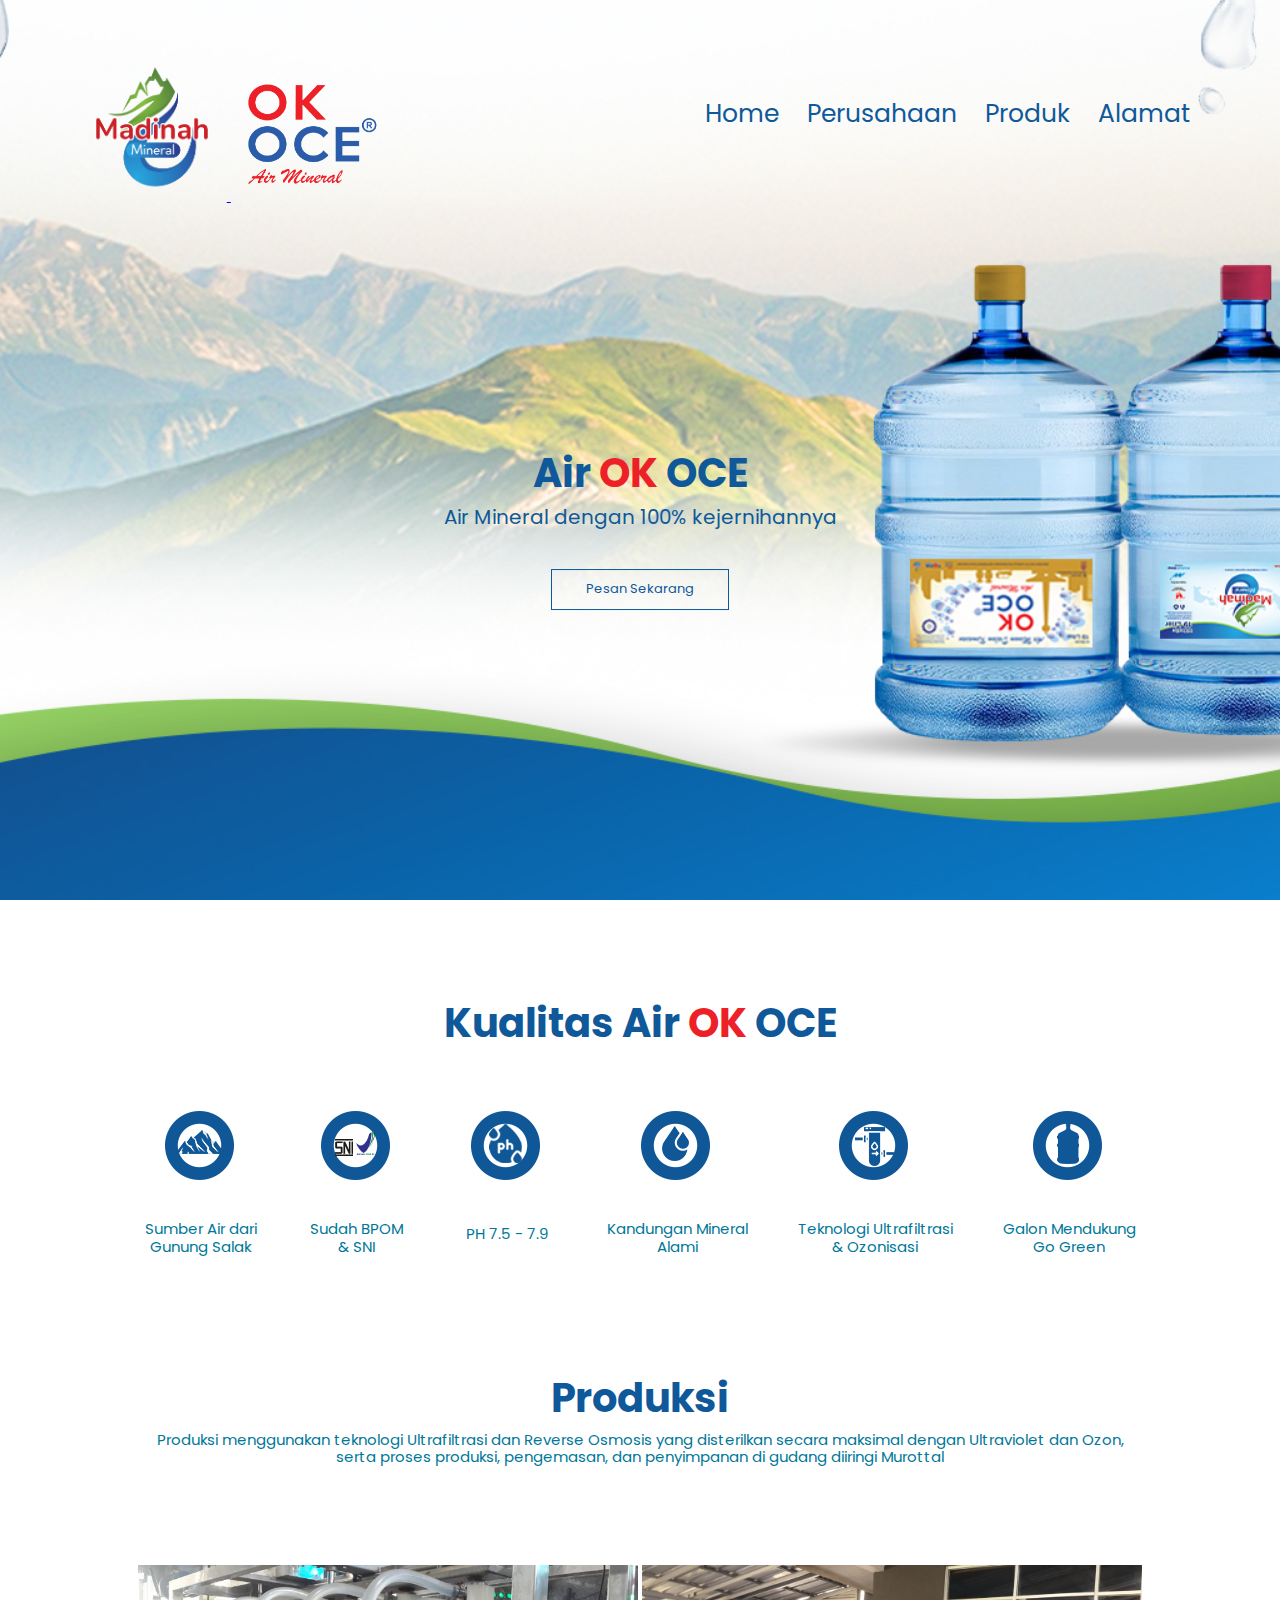
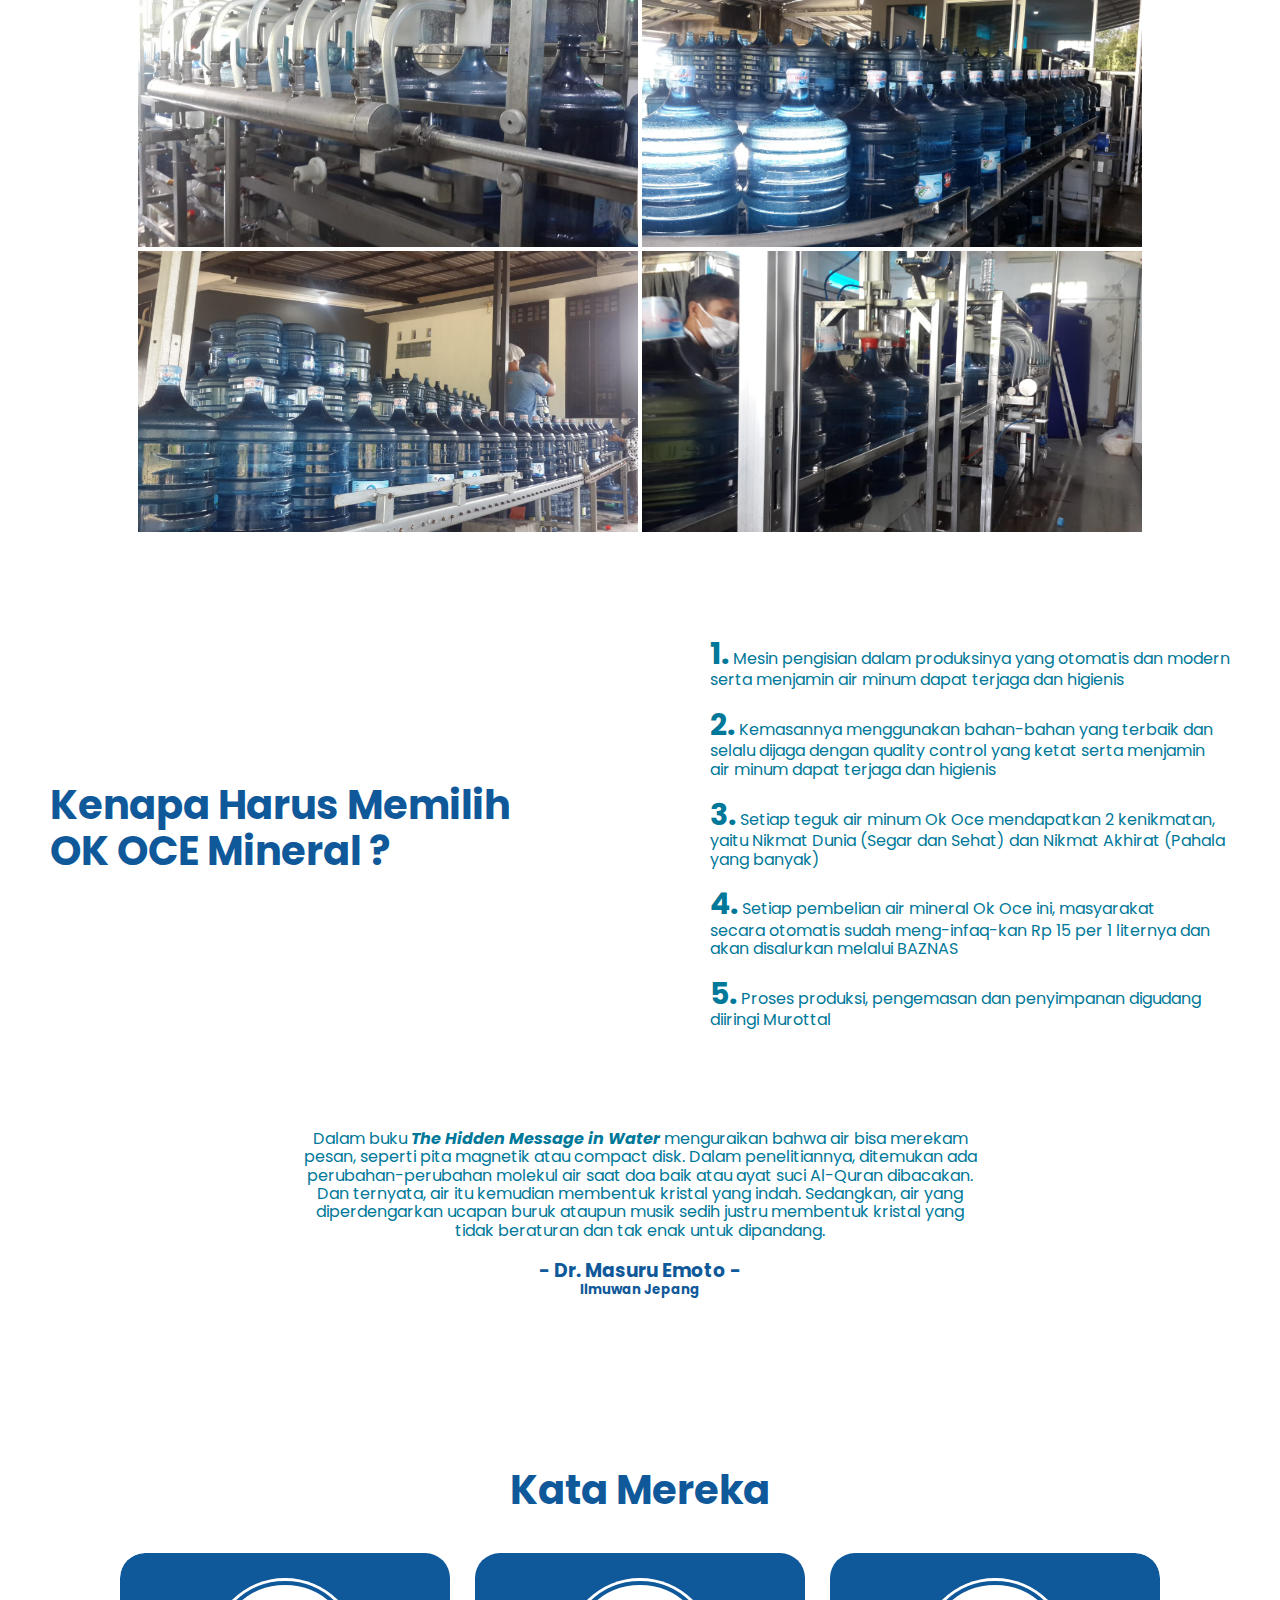
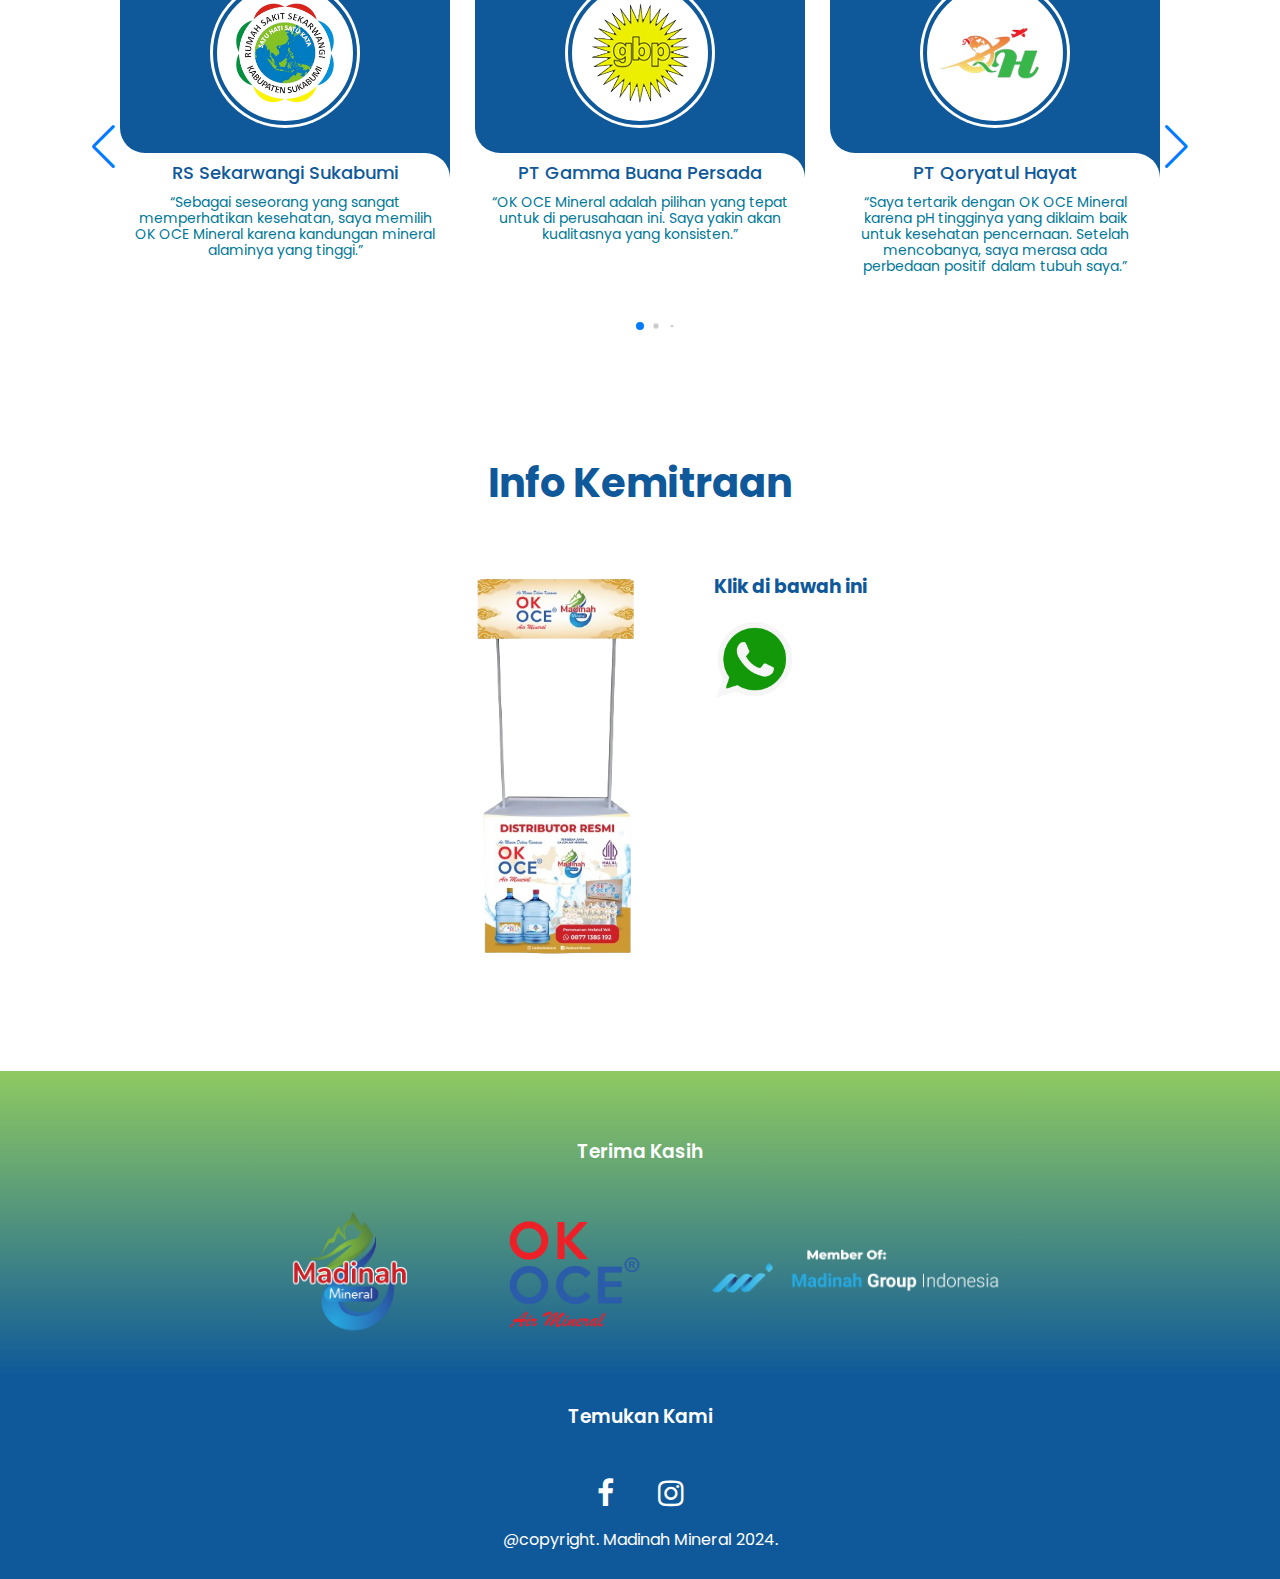
<file: index.html>
<!DOCTYPE html>
<html lang="id">
  <head>
    <meta charset="UTF-8" />
    <meta name="viewport" content="with=device-width, initial-scale=1.0" />
    <meta property="title" content="HOME - OK OCE Mineral" />
    <meta
      property="description"
      content="OK OCE Mineral merupakan air mineral dengan 100% kejernihannya karena diiringi dengan Murottal"
    />
    <meta name="keywords" content="ok oce mineral, ok oce, air mineral" />
    <meta name="author" content="okocemineral.com" />
    <title>OK OCE Mineral</title>
    <link rel="stylesheet" href="/css/style.css" />
    <link
      href="https://cdn.jsdelivr.net/npm/modern-normalize@2.0.0/modern-normalize.min.css"
      rel="stylesheet"
    />
    <link rel="preconnect" href="https://fonts.googleapis.com" />
    <link rel="preconnect" href="https://fonts.gstatic.com" crossorigin />
    <link
      href="https://fonts.googleapis.com/css2?family=Open+Sans:ital,wght@0,300..800;1,300..800&family=Poppins:ital,wght@0,100;0,200;0,300;0,400;0,500;0,600;0,700;0,800;0,900;1,100;1,200;1,300;1,400;1,500;1,600;1,700;1,800;1,900&display=swap"
      rel="stylesheet"
    />
    <link
      rel="stylesheet"
      href="https://stackpath.bootstrapcdn.com/font-awesome/4.7.0/css/font-awesome.min.css"
    />
    <link rel="shortcut icon" href="/asset/img/favicon-okoce.png" />

    <!---Swiper CSS--->
    <link rel="stylesheet" href="/css/swiper-bundle.min.css" />
  </head>

  <body>
    <!---PopUP--->

    <div class="popup-screen">
      <div class="popup-box">
        <a href="https://api.whatsapp.com/send?phone=6281292743386"
          ><img
            class="btn-img"
            src="/asset/img/iklan-popup.jpg"
            alt="Popup Iklan"
          />
        </a>
        <img class="popup-dismiss" src="/asset/img/x.png" alt="Close" />
      </div>
    </div>

    <!----Section Header---->
    <section class="header">
      <nav>
        <div class="img-header">
          <a href="index.html"
            ><img
              src="/asset/img/Logo-Madinah Mineral.png"
              class="img-madinah"
            />
          </a>
          <a href="index.html"
            ><img src="/asset/img/Logo ok oce mineral-01.png" class="img-okoce"
          /></a>
        </div>

        <div class="nav-links" id="navLinks">
          <i class="fa fa-times" onclick="hideMenu()"></i>
          <ul>
            <li><a href="index.html">Home</a></li>
            <li><a href="/html/perusahaan.html">Perusahaan</a></li>
            <li><a href="/html/produk.html">Produk</a></li>
            <li><a href="/html/hubungi.html">Alamat</a></li>
          </ul>
        </div>
        <i class="fa fa-bars" onclick="showMenu()"></i>
      </nav>
      <div class="text-box">
        <h1>Air <span>OK</span> OCE</h1>
        <p>Air Mineral dengan 100% kejernihannya</p>
        <a
          href="https://api.whatsapp.com/send?phone=6281292743386"
          class="hero-btn"
          >Pesan Sekarang</a
        >
      </div>
    </section>

    <!---Section Content-->
    <section class="konten">
      <div class="judul-konten">
        <h1>Kualitas Air <span>OK</span> OCE</h1>
      </div>
      <div class="isi-konten">
        <div class="teks-konten">
          <div class="kelebihan-col">
            <img class="img-1" src="/asset/img/1-kelebihan.png" />
            <p>
              Sumber Air dari<br />
              Gunung Salak
            </p>
          </div>
          <div class="kelebihan-col">
            <img class="img-1" src="/asset/img/2-kelebihan.png" />
            <p>Sudah BPOM <br />& SNI</p>
          </div>
          <div class="kelebihan-col">
            <img class="img-3" src="/asset/img/3-kelebihan.png" />
            <p>PH 7.5 - 7.9</p>
          </div>
          <div class="kelebihan-col">
            <img class="img-1" src="/asset/img/4-kelebihan.png" />
            <p>
              Kandungan Mineral<br />
              Alami
            </p>
          </div>
          <div class="kelebihan-col">
            <img class="img-1" src="/asset/img/5-kelebihan.png" />
            <p>
              Teknologi Ultrafiltrasi <br />
              & Ozonisasi
            </p>
          </div>
          <div class="kelebihan-col">
            <img class="img-1" src="/asset/img/6-kelebihan.png" />
            <p>
              Galon Mendukung<br />
              Go Green
            </p>
          </div>
        </div>
      </div>
    </section>

    <section class="produksi">
      <h1>Produksi</h1>
      <p>
        Produksi menggunakan teknologi Ultrafiltrasi dan Reverse Osmosis yang
        disterilkan secara maksimal dengan Ultraviolet dan Ozon,<br />
        serta proses produksi, pengemasan, dan penyimpanan di gudang diiringi
        Murottal<br />
      </p>
      <div class="row">
        <div class="img-produksi">
          <img src="./asset/img/produksi-1.jpg" />
          <img src="./asset/img/produksi-2.jpg" />
          <img src="./asset/img/produksi-3.jpg" />
          <img src="./asset/img/produksi-4.jpg" />
        </div>
      </div>
    </section>

    <section class="kenapa-harus">
      <div class="isi-kenapa-harus">
        <div class="h1-judul">
          <h1>
            Kenapa Harus Memilih<br />
            OK OCE Mineral ?
          </h1>
        </div>
        <div class="h1-isi">
          <p>
            <b>1.</b> Mesin pengisian dalam produksinya yang otomatis dan
            modern<br />
            serta menjamin air minum dapat terjaga dan higienis<br /><br />
            <b>2.</b> Kemasannya menggunakan bahan-bahan yang terbaik dan<br />
            selalu dijaga dengan quality control yang ketat serta menjamin<br />
            air minum dapat terjaga dan higienis<br /><br />
            <b>3.</b> Setiap teguk air minum Ok Oce mendapatkan 2 kenikmatan,<br />
            yaitu Nikmat Dunia (Segar dan Sehat) dan Nikmat Akhirat (Pahala<br />
            yang banyak)<br /><br />
            <b>4.</b> Setiap pembelian air mineral Ok Oce ini, masyarakat<br />
            secara otomatis sudah meng-infaq-kan Rp 15 per 1 liternya dan<br />
            akan disalurkan melalui BAZNAS<br /><br />
            <b>5.</b> Proses produksi, pengemasan dan penyimpanan digudang<br />
            diiringi Murottal
          </p>
        </div>
      </div>
    </section>

    <section class="masuru">
      <div class="masuru-content">
        <p>
          Dalam buku <b><i>The Hidden Message in Water</i></b> menguraikan bahwa
          air bisa merekam pesan, seperti pita magnetik atau compact disk. Dalam
          penelitiannya, ditemukan ada perubahan-perubahan molekul air saat doa
          baik atau ayat suci Al-Quran dibacakan. Dan ternyata, air itu kemudian
          membentuk kristal yang indah. Sedangkan, air yang diperdengarkan
          ucapan buruk ataupun musik sedih justru membentuk kristal yang tidak
          beraturan dan tak enak untuk dipandang.
        </p>
        <h3>- Dr. Masuru Emoto -</h3>
        <h5>Ilmuwan Jepang</h5>
      </div>
    </section>

    <section class="testimoni">
      <h1>Kata Mereka</h1>
      <div class="body-container">
        <div class="slide-container swiper">
          <div class="slide-content">
            <div class="card-wrapper swiper-wrapper">
              <div class="card swiper-slide">
                <div class="image-content">
                  <span class="overlay"> </span>
                  <div class="card-image">
                    <img
                      src="/asset/img/RS Sekarwangi Sukabumi.png"
                      alt="foto"
                      class="card-img"
                    />
                  </div>
                </div>
                <div class="card-content">
                  <h2 class="name">RS Sekarwangi Sukabumi</h2>
                  <p class="description">
                    “Sebagai seseorang yang sangat memperhatikan kesehatan, saya
                    memilih OK OCE Mineral karena kandungan mineral alaminya
                    yang tinggi.”
                  </p>
                </div>
              </div>
              <div class="card swiper-slide">
                <div class="image-content">
                  <span class="overlay"> </span>
                  <div class="card-image">
                    <img
                      src="/asset/img/PT Gamma Buana Persada.png"
                      alt="foto"
                      class="card-img"
                    />
                  </div>
                </div>
                <div class="card-content">
                  <h2 class="name">PT Gamma Buana Persada</h2>
                  <p class="description">
                    “OK OCE Mineral adalah pilihan yang tepat untuk di
                    perusahaan ini. Saya yakin akan kualitasnya yang konsisten.”
                  </p>
                </div>
              </div>
              <div class="card swiper-slide">
                <div class="image-content">
                  <span class="overlay"> </span>
                  <div class="card-image">
                    <img
                      src="/asset/img/pt qoryatul.png"
                      alt="foto"
                      class="card-img"
                    />
                  </div>
                </div>
                <div class="card-content">
                  <h2 class="name">PT Qoryatul Hayat</h2>
                  <p class="description">
                    “Saya tertarik dengan OK OCE Mineral karena pH tingginya
                    yang diklaim baik untuk kesehatan pencernaan. Setelah
                    mencobanya, saya merasa ada perbedaan positif dalam tubuh
                    saya.”
                  </p>
                </div>
              </div>
              <div class="card swiper-slide">
                <div class="image-content">
                  <span class="overlay"> </span>
                  <div class="card-image">
                    <img
                      src="/asset/img/PT Bumi Indah Group.png"
                      alt="foto"
                      class="card-img"
                    />
                  </div>
                </div>
                <div class="card-content">
                  <h2 class="name">PT Bumi Indah group</h2>
                  <p class="description">
                    “OK OCE Mineral adalah pilihan perusahaan ini ketika ingin
                    memanjakan diri dengan air mineral berkualitas tinggi.
                    Rasanya yang lembut dan kemasan yang elegan membuatnya
                    terasa lebih spesial dibandingkan dengan merek lain.”
                  </p>
                </div>
              </div>
              <div class="card swiper-slide">
                <div class="image-content">
                  <span class="overlay"> </span>
                  <div class="card-image">
                    <img
                      src="/asset/img/Samira travel.png"
                      alt="foto"
                      class="card-img"
                    />
                  </div>
                </div>
                <div class="card-content">
                  <h2 class="name">Samira Travel</h2>
                  <p class="description">
                    “OK OCE Mineral adalah teman setia saya di kantor. Airnya
                    yang jernih dan segar memberikan dorongan energi di tengah
                    hari yang sibuk.”
                  </p>
                </div>
              </div>
              <div class="card swiper-slide">
                <div class="image-content">
                  <span class="overlay"> </span>
                  <div class="card-image">
                    <img
                      src="/asset/img/SMAN-22-JAKARTA.png"
                      alt="foto"
                      class="card-img"
                    />
                  </div>
                </div>
                <div class="card-content">
                  <h2 class="name">SMA Negeri 22 Jakarta</h2>
                  <p class="description">
                    “Air OK OCE adalah air mineral favorit di sekolah ini.
                    Rasanya lembut dan kandungan mineralnya lengkap. Cocok untuk
                    diminum sehari-hari.”
                  </p>
                </div>
              </div>
              <div class="card swiper-slide">
                <div class="image-content">
                  <span class="overlay"> </span>
                  <div class="card-image">
                    <img
                      src="/asset/img/SMAN-50-JAKARTA.png"
                      alt="foto"
                      class="card-img"
                    />
                  </div>
                </div>
                <div class="card-content">
                  <h2 class="name">SMA Negeri 50 Jakarta</h2>
                  <p class="description">
                    “Air OK OCE adalah pilihan saya karena mengandung mineral
                    alami dan memiliki pH yang seimbang. Saya merasa lebih bugar
                    setelah minum Air OK OCE.”
                  </p>
                </div>
              </div>
              <div class="card swiper-slide">
                <div class="image-content">
                  <span class="overlay"> </span>
                  <div class="card-image">
                    <img
                      src="/asset/img/SMAN-103-JAKARTA.png"
                      alt="foto"
                      class="card-img"
                    />
                  </div>
                </div>
                <div class="card-content">
                  <h2 class="name">SMA Negeri 103 Jakarta</h2>
                  <p class="description">
                    “Siswa dan Guru disini sudah mengonsumsi Air OK OCE selama
                    bertahun-tahun. Rasanya segar dan harganya murah.”
                  </p>
                </div>
              </div>
              <div class="card swiper-slide">
                <div class="image-content">
                  <span class="overlay"> </span>
                  <div class="card-image">
                    <img
                      src="/asset/img/SMKN-63-JAKARTA.png"
                      alt="foto"
                      class="card-img"
                    />
                  </div>
                </div>
                <div class="card-content">
                  <h2 class="name">SMK Negeri 63 Jakarta</h2>
                  <p class="description">
                    “Minum Air OK OCE selalu membuat saya merasa lebih bugar.
                    Kandungan mineralnya membantu menjaga hidrasi tubuh.”
                  </p>
                </div>
              </div>
              <div class="card swiper-slide">
                <div class="image-content">
                  <span class="overlay"> </span>
                  <div class="card-image">
                    <img
                      src="/asset/img/SMK-DINAMIKA-PEMBANGUNAN-1.png"
                      alt="foto"
                      class="card-img"
                    />
                  </div>
                </div>
                <div class="card-content">
                  <h2 class="name">
                    SMK Dinamika<br />
                    Pembangunan 1
                  </h2>
                  <p class="description">
                    “Saya suka Air OK OCE karena rasanya netral dan tidak
                    terlalu berat di perut. Cocok untuk diminum setelah
                    olahraga.”
                  </p>
                </div>
              </div>
              <div class="card swiper-slide">
                <div class="image-content">
                  <span class="overlay"> </span>
                  <div class="card-image">
                    <img
                      src="/asset/img/SMA-AL-WILDAN-ISLAMIC-SCHOOL-15.png"
                      alt="foto"
                      class="card-img"
                    />
                  </div>
                </div>
                <div class="card-content">
                  <h2 class="name">
                    SMA Al-Wildan Islamic<br />School 15 Tambun
                  </h2>
                  <p class="description">
                    “Kualitas air OKOCE sangat bagus dan harganya yang merakyat”
                  </p>
                </div>
              </div>
            </div>
          </div>
          <div class="swiper-button-next swiper-navBtn"></div>
          <div class="swiper-button-prev swiper-navBtn"></div>
          <div class="swiper-pagination"></div>
        </div>
      </div>
    </section>

    <section class="kemitraan">
      <h1>Info Kemitraan</h1>
      <div class="kemitraan-2">
        <img src="/asset/img/kemitraan.png" />
        <div class="whatsapp">
          <h3>Klik di bawah ini</h3>
          <a href="https://api.whatsapp.com/send?phone=6281292743386"
            ><img src="/asset/img/wa.png" />
          </a>
        </div>
      </div>
    </section>

    <section class="thanks">
      <h3>Terima Kasih</h3>
      <div class="thanks-row">
        <div class="img-thanks">
          <img src="./asset/img/Logo-Madinah Mineral.png" />
          <img class="img2-thanks" src="./asset/img/okoce-logo-thanks.png" />
          <img class="img3-thanks" src="./asset/img/Logo-MGI.png" />
        </div>
      </div>
    </section>

    <!---Footer--->
    <section class="footer">
      <h3>Temukan Kami</h3>
      <div class="icons">
        <a
          class="fa fa-facebook"
          href="https://www.facebook.com/people/Madinah-mineral/100077310194365/"
        ></a>
        <a
          class="fa fa-instagram"
          href="https://www.instagram.com/madinahmineral/"
        ></a>
        <p>@copyright. Madinah Mineral 2024.</p>
      </div>
    </section>

    <!-----Javascript------>
    <script>
      var navLinks = document.getElementById("navLinks");
      function showMenu() {
        navLinks.style.right = "0";
      }
      function hideMenu() {
        navLinks.style.right = "-200px";
      }
    </script>

    <!---Swiper JS--->
    <script src="/javascript/swiper-bundle.min.js"></script>
    <script src="/javascript/swiper-script.js"></script>

    <!---PopUp--->
    <script src="/javascript/popup.js"></script>
  </body>
</html>
</file>
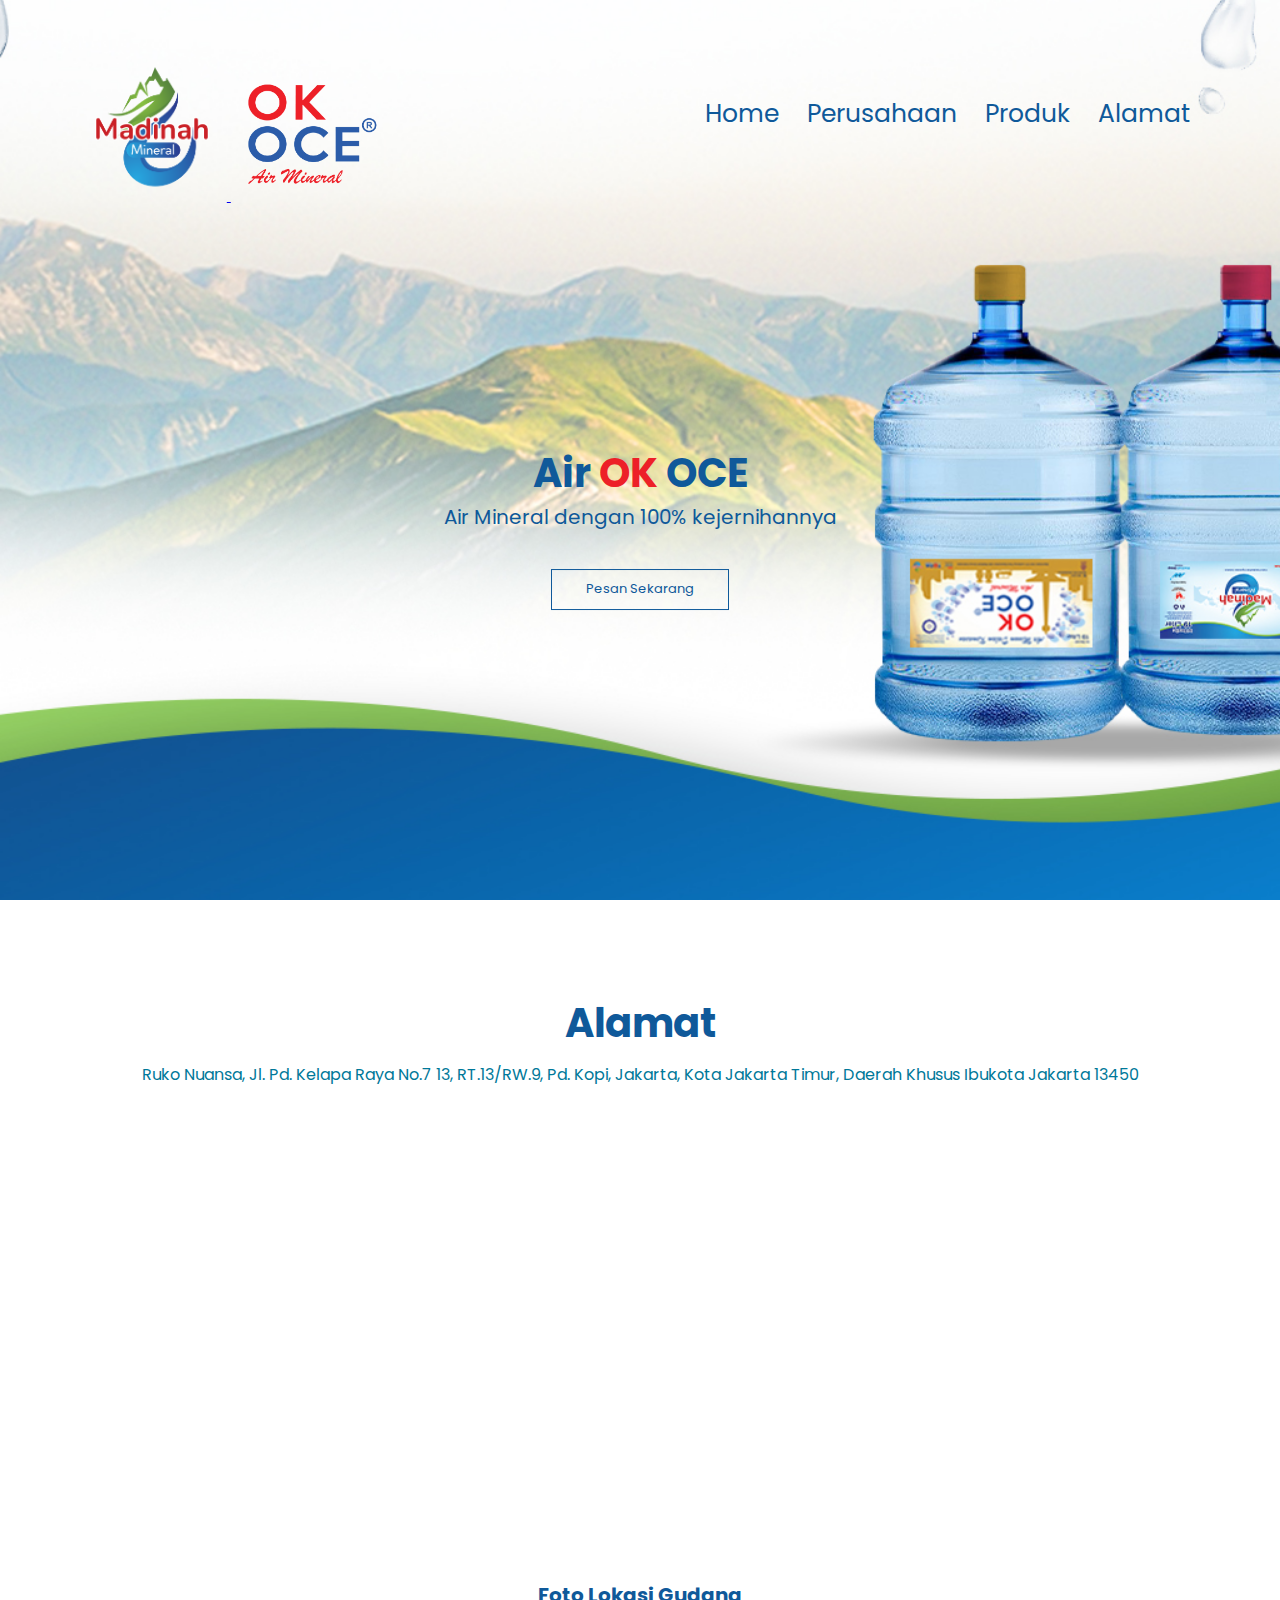
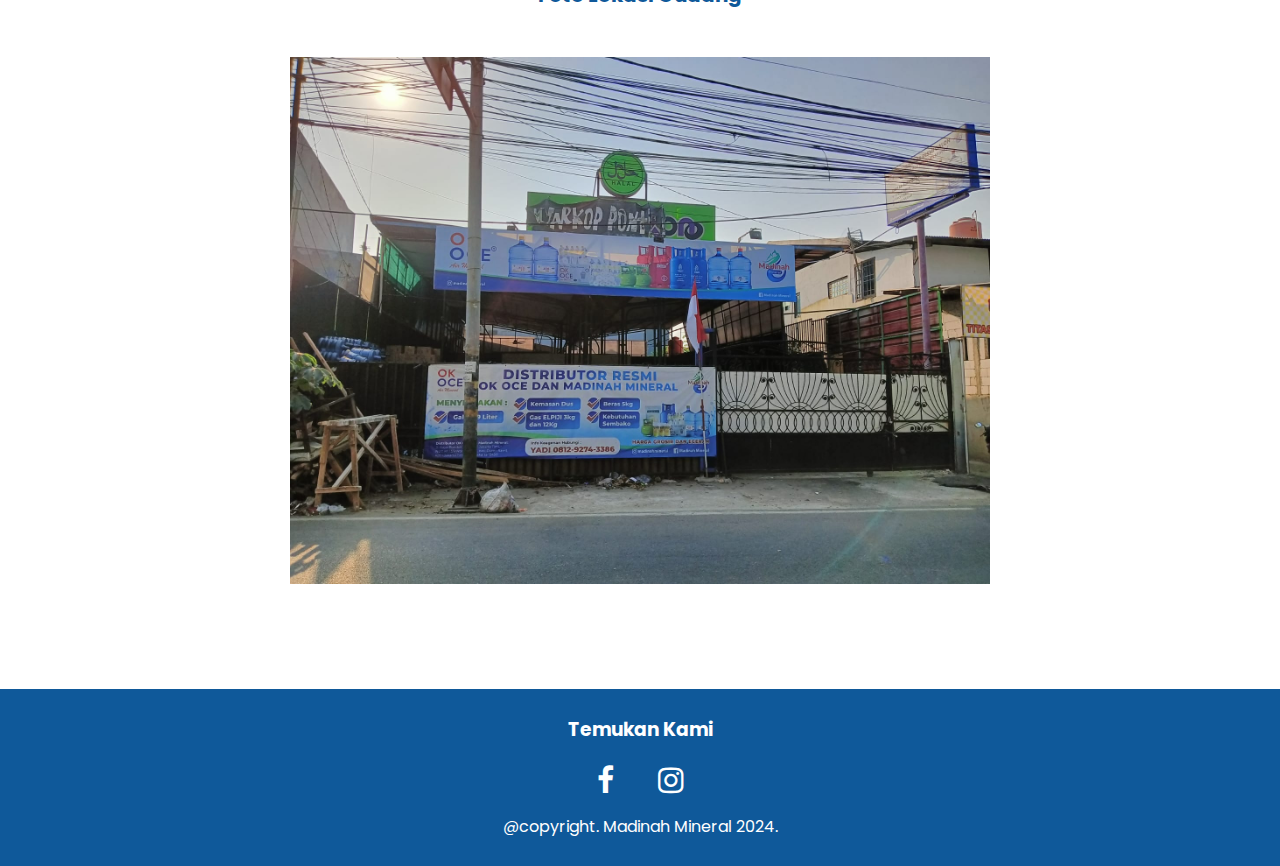
<file: html/hubungi.html>
<!DOCTYPE html>
<html lang="id">
  <head>
    <meta charset="UTF-8" />
    <meta name="viewport" content="with=device-width, initial-scale=1.0" />
    <title>OK OCE Mineral</title>
    <link rel="stylesheet" href="/css/hubungi.css" />
    <link
      href="https://cdn.jsdelivr.net/npm/modern-normalize@2.0.0/modern-normalize.min.css"
      rel="stylesheet"
    />
    <link rel="preconnect" href="https://fonts.googleapis.com" />
    <link rel="preconnect" href="https://fonts.gstatic.com" crossorigin />
    <link
      href="https://fonts.googleapis.com/css2?family=Open+Sans:ital,wght@0,300..800;1,300..800&family=Poppins:ital,wght@0,100;0,200;0,300;0,400;0,500;0,600;0,700;0,800;0,900;1,100;1,200;1,300;1,400;1,500;1,600;1,700;1,800;1,900&display=swap"
      rel="stylesheet"
    />
    <link
      rel="stylesheet"
      href="https://stackpath.bootstrapcdn.com/font-awesome/4.7.0/css/font-awesome.min.css"
    />
    <link rel="shortcut icon" href="/asset/img/favicon-okoce.png" />
  </head>

  <body>
    <!----Section Header---->
    <section class="header">
      <nav>
        <div class="img-header">
          <a href="/index.html"
            ><img
              src="/asset/img/Logo-Madinah Mineral.png"
              class="img-madinah"
            />
          </a>
          <a href="/index.html"
            ><img src="/asset/img/Logo ok oce mineral-01.png" class="img-okoce"
          /></a>
        </div>
        <!--<a href="index.html" class="img-okoce"
          ><img src="/asset/img/Logo ok oce mineral-01.png"
        /></a>-->
        <div class="nav-links" id="navLinks">
          <i class="fa fa-times" onclick="hideMenu()"></i>
          <ul>
            <li><a href="/index.html">Home</a></li>
            <li><a href="/html/perusahaan.html">Perusahaan</a></li>
            <li><a href="/html/produk.html">Produk</a></li>
            <li><a href="/html/hubungi.html">Alamat</a></li>
          </ul>
        </div>
        <i class="fa fa-bars" onclick="showMenu()"></i>
      </nav>
      <div class="text-box">
        <h1>Air <span>OK</span> OCE</h1>
        <p>Air Mineral dengan 100% kejernihannya</p>
        <a
          href="https://api.whatsapp.com/send?phone=6281292743386"
          class="hero-btn"
          >Pesan Sekarang</a
        >
      </div>
    </section>

    <!---Section Content-->
    <section class="hubungi">
      <h1>Alamat</h1>
      <p>
        Ruko Nuansa, Jl. Pd. Kelapa Raya No.7 13, RT.13/RW.9, Pd. Kopi, Jakarta,
        Kota Jakarta Timur, Daerah Khusus Ibukota Jakarta 13450
      </p>
      <div class="alamat">
        <iframe
          class="custom-iframe"
          src="https://www.google.com/maps/embed?pb=!1m18!1m12!1m3!1d3966.241508946741!2d106.93487801482262!3d-6.231860162430567!2m3!1f0!2f0!3f0!3m2!1i1024!2i768!4f13.1!3m3!1m2!1s0x2e698d23c9f779d7%3A0xcbdb42332e7a4a6f!2sMadinah%20Mineral!5e0!3m2!1sid!2sid!4v1716565625732!5m2!1sid!2sid"
          width="600"
          height="450"
          style="border: 0"
          allowfullscreen=""
          loading="lazy"
          referrerpolicy="no-referrer-when-downgrade"
        ></iframe>
      </div>
      <div class="lokasi">
        <h1>Foto Lokasi Gudang</h1>
        <img src="/asset/img/lokasi gudang.jpg" />
      </div>
    </section>

    <!---Footer--->
    <section class="footer">
      <h3>Temukan Kami</h3>
      <div class="icons">
        <a
          class="fa fa-facebook"
          href="https://www.facebook.com/people/Madinah-mineral/100077310194365/"
        ></a>
        <a
          class="fa fa-instagram"
          href="https://www.instagram.com/madinahmineral/"
        ></a>
        <p>@copyright. Madinah Mineral 2024.</p>
      </div>
    </section>

    <!-----Javascript------>
    <script>
      var navLinks = document.getElementById("navLinks");
      function showMenu() {
        navLinks.style.right = "0";
      }
      function hideMenu() {
        navLinks.style.right = "-200px";
      }
    </script>
  </body>
</html>
</file>
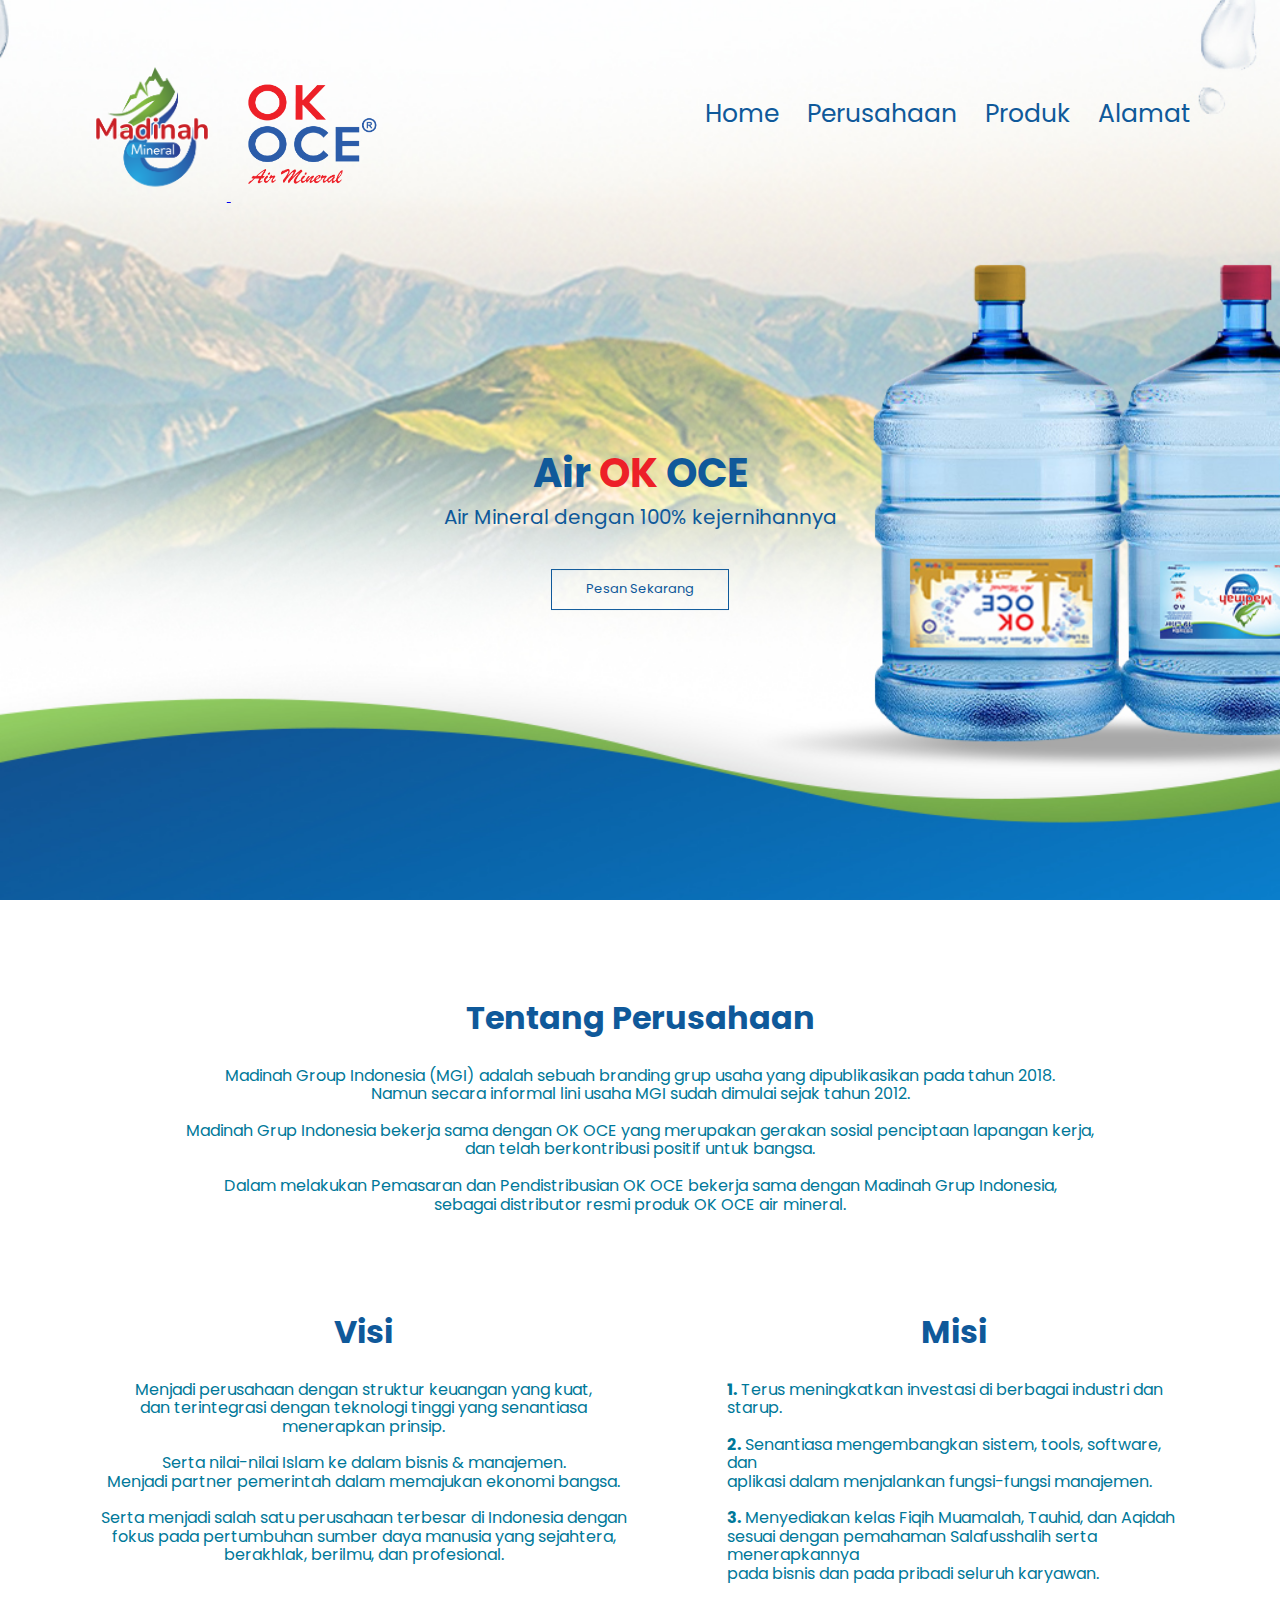
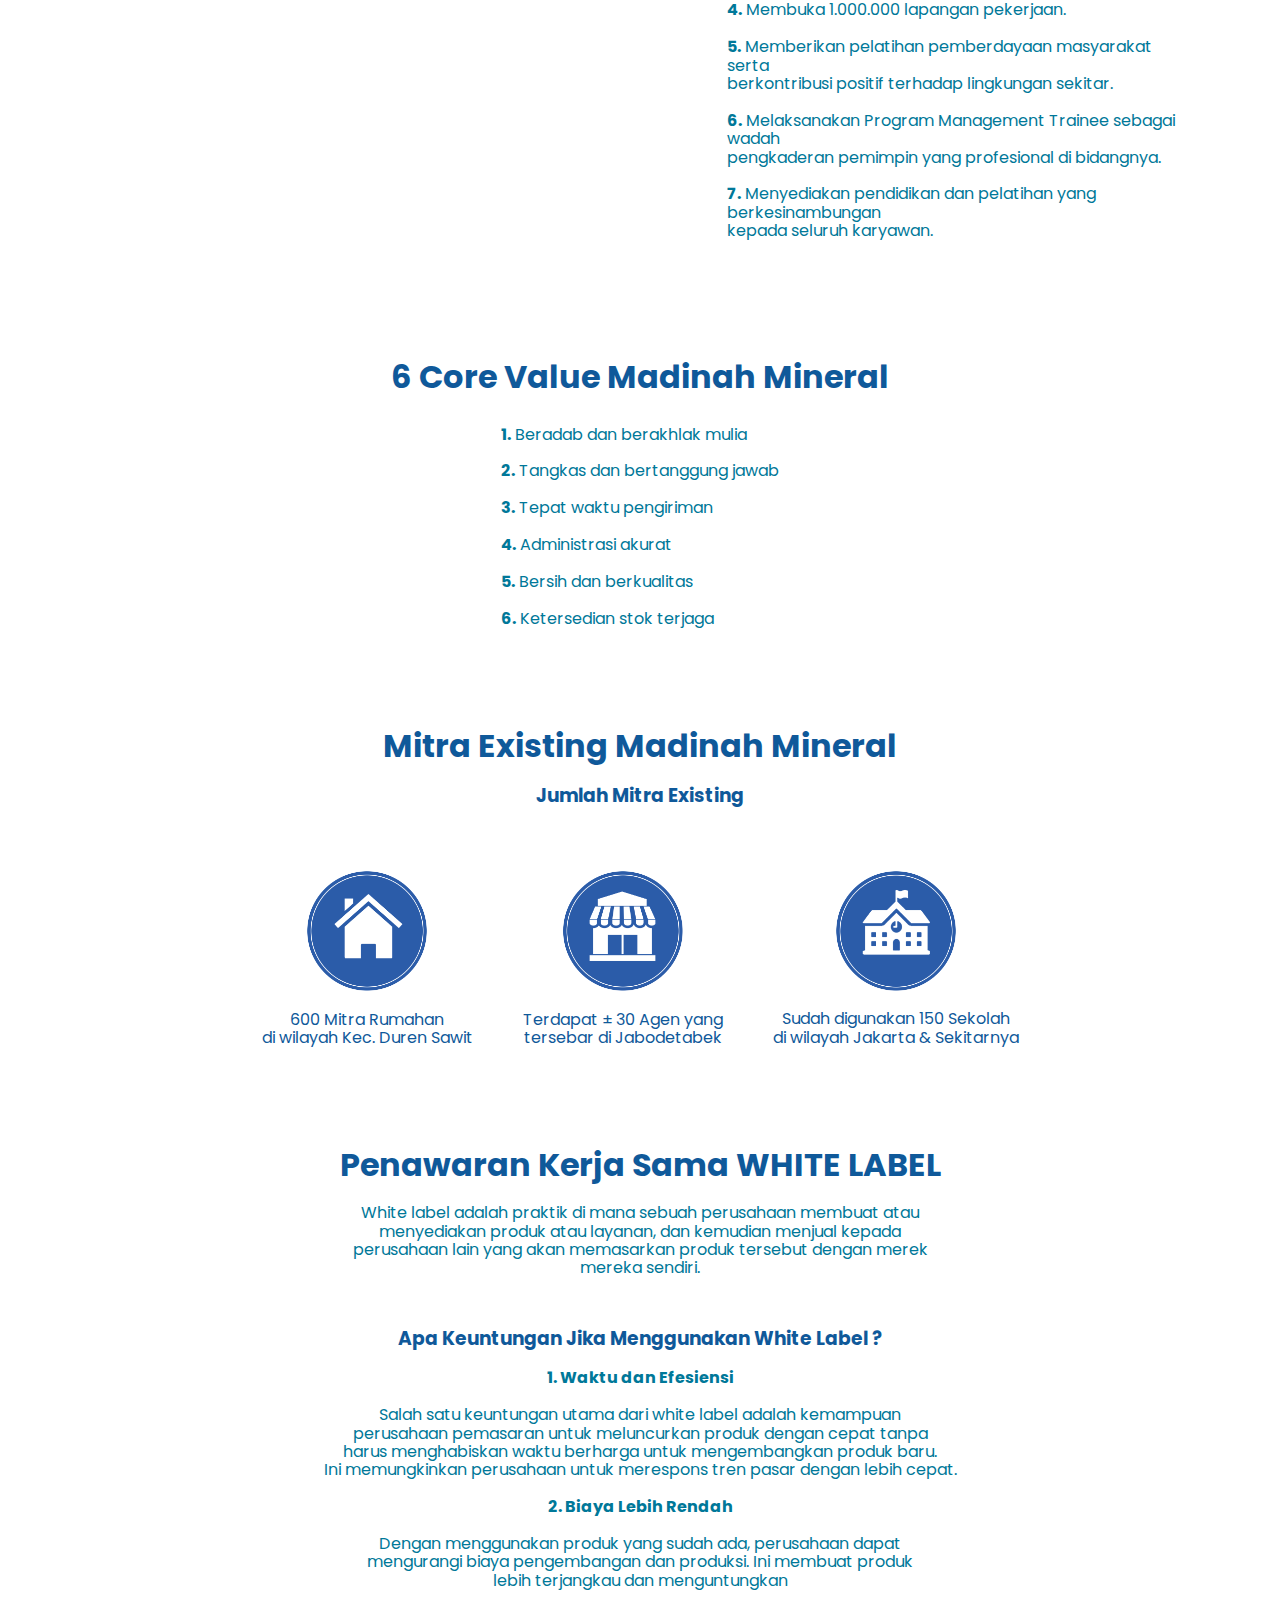
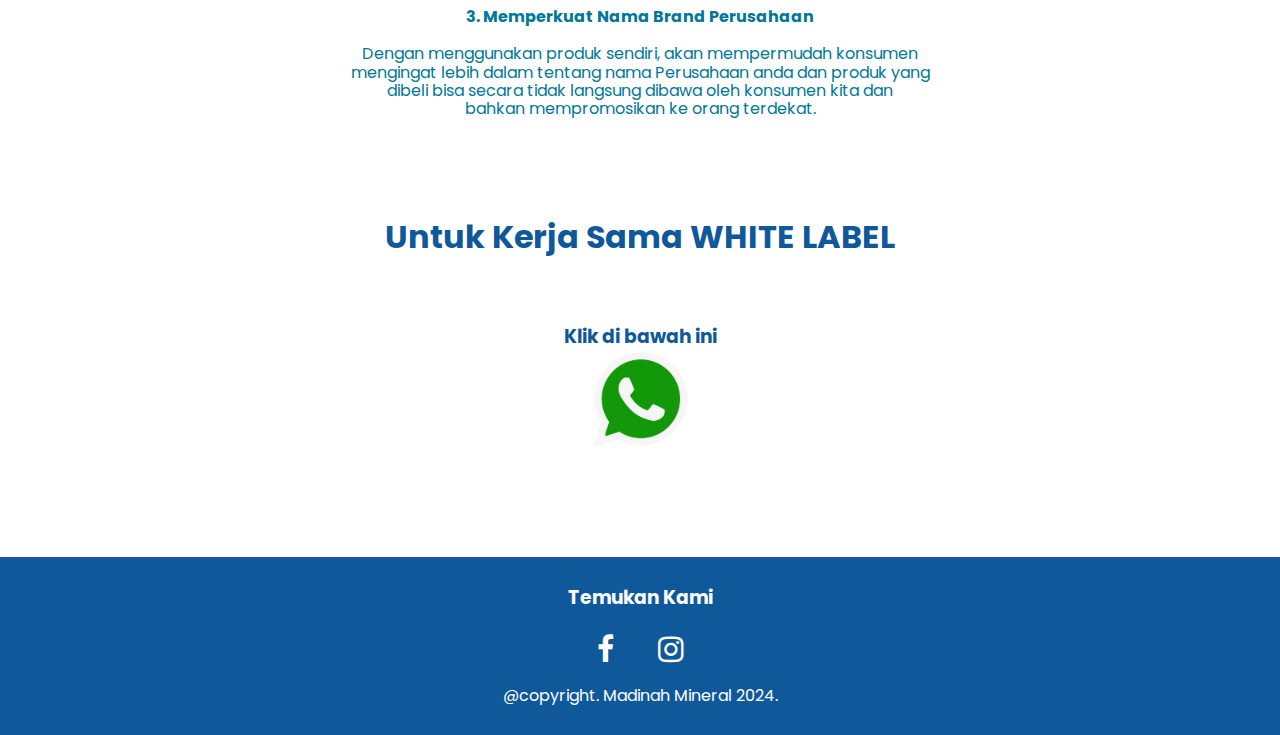
<file: html/perusahaan.html>
<!DOCTYPE html>
<html lang="id">
  <head>
    <meta charset="UTF-8" />
    <meta name="viewport" content="with=device-width, initial-scale=1.0" />
    <title>OK OCE Mineral</title>
    <link rel="stylesheet" href="/css/perusahaan.css" />
    <link
      href="https://cdn.jsdelivr.net/npm/modern-normalize@2.0.0/modern-normalize.min.css"
      rel="stylesheet"
    />
    <link rel="preconnect" href="https://fonts.googleapis.com" />
    <link rel="preconnect" href="https://fonts.gstatic.com" crossorigin />
    <link
      href="https://fonts.googleapis.com/css2?family=Open+Sans:ital,wght@0,300..800;1,300..800&family=Poppins:ital,wght@0,100;0,200;0,300;0,400;0,500;0,600;0,700;0,800;0,900;1,100;1,200;1,300;1,400;1,500;1,600;1,700;1,800;1,900&display=swap"
      rel="stylesheet"
    />
    <link
      rel="stylesheet"
      href="https://stackpath.bootstrapcdn.com/font-awesome/4.7.0/css/font-awesome.min.css"
    />
    <link rel="shortcut icon" href="/asset/img/favicon-okoce.png" />
  </head>

  <body>
    <!----Section Header---->
    <section class="header">
      <nav>
        <div class="img-header">
          <a href="/index.html"
            ><img
              src="/asset/img/Logo-Madinah Mineral.png"
              class="img-madinah"
            />
          </a>
          <a href="/index.html"
            ><img src="/asset/img/Logo ok oce mineral-01.png" class="img-okoce"
          /></a>
        </div>
        <div class="nav-links" id="navLinks">
          <i class="fa fa-times" onclick="hideMenu()"></i>
          <ul>
            <li><a href="../index.html">Home</a></li>
            <li><a href="/html/perusahaan.html">Perusahaan</a></li>
            <li><a href="/html/produk.html">Produk</a></li>
            <li><a href="/html/hubungi.html">Alamat</a></li>
          </ul>
        </div>
        <i class="fa fa-bars" onclick="showMenu()"></i>
      </nav>
      <div class="text-box">
        <h1>Air <span>OK</span> OCE</h1>
        <p>Air Mineral dengan 100% kejernihannya</p>
        <a
          href="https://api.whatsapp.com/send?phone=6281292743386"
          class="hero-btn"
          >Pesan Sekarang</a
        >
      </div>
    </section>

    <!---Section Content-->
    <section class="perusahaan">
      <div class="tentang">
        <h1>Tentang Perusahaan</h1>
        <p>
          Madinah Group Indonesia (MGI) adalah sebuah branding grup usaha yang
          dipublikasikan pada tahun 2018.<br />
          Namun secara informal lini usaha MGI sudah dimulai sejak tahun 2012.
          <br />
          <br />
          Madinah Grup Indonesia bekerja sama dengan OK OCE yang merupakan
          gerakan sosial penciptaan lapangan kerja, <br />
          dan telah berkontribusi positif untuk bangsa.
          <br />
          <br />
          Dalam melakukan Pemasaran dan Pendistribusian OK OCE bekerja sama
          dengan Madinah Grup Indonesia,<br />
          sebagai distributor resmi produk OK OCE air mineral.
        </p>
      </div>
      <div class="visi-misi">
        <div class="visi">
          <h1>Visi</h1>
          <p>
            Menjadi perusahaan dengan struktur keuangan yang kuat,<br />
            dan terintegrasi dengan teknologi tinggi yang senantiasa menerapkan
            prinsip.<br /><br />
            Serta nilai-nilai Islam ke dalam bisnis & manajemen.<br />
            Menjadi partner pemerintah dalam memajukan ekonomi bangsa.<br /><br />
            Serta menjadi salah satu perusahaan terbesar di Indonesia dengan<br />
            fokus pada pertumbuhan sumber daya manusia yang sejahtera,<br />
            berakhlak, berilmu, dan profesional.
          </p>
        </div>
        <div class="misi">
          <h1>Misi</h1>
          <p>
            <b>1.</b> Terus meningkatkan investasi di berbagai industri dan
            starup.<br /><br />
            <b>2.</b> Senantiasa mengembangkan sistem, tools, software, dan<br />
            aplikasi dalam menjalankan fungsi-fungsi manajemen.<br /><br />
            <b>3.</b> Menyediakan kelas Fiqih Muamalah, Tauhid, dan Aqidah<br />
            sesuai dengan pemahaman Salafusshalih serta menerapkannya<br />
            pada bisnis dan pada pribadi seluruh karyawan.<br /><br />
            <b>4.</b> Membuka 1.000.000 lapangan pekerjaan.<br />
            <br />
            <b>5.</b> Memberikan pelatihan pemberdayaan masyarakat serta<br />
            berkontribusi positif terhadap lingkungan sekitar.<br />
            <br />
            <b>6.</b> Melaksanakan Program Management Trainee sebagai wadah<br />
            pengkaderan pemimpin yang profesional di bidangnya.<br />
            <br />
            <b>7.</b> Menyediakan pendidikan dan pelatihan yang
            berkesinambungan<br />
            kepada seluruh karyawan.<br />
            <br />
          </p>
        </div>
      </div>
      <div class="core-value">
        <h1>6 Core Value Madinah Mineral</h1>
        <p>
          <b>1.</b> Beradab dan berakhlak mulia<br /><br />
          <b>2.</b> Tangkas dan bertanggung jawab<br /><br />
          <b>3.</b> Tepat waktu pengiriman<br /><br />
          <b>4.</b> Administrasi akurat<br /><br />
          <b>5.</b> Bersih dan berkualitas<br /><br />
          <b>6.</b> Ketersedian stok terjaga<br />
        </p>
      </div>
      <div class="mitra">
        <h1>Mitra Existing Madinah Mineral</h1>
        <h3>Jumlah Mitra Existing</h3>
        <div class="teks-konten">
          <div class="kelebihan-col">
            <img class="img-1" src="/asset/img/1.png" />
            <p>600 Mitra Rumahan <br />di wilayah Kec. Duren Sawit</p>
          </div>
          <div class="kelebihan-col">
            <img class="img-2" src="/asset/img/2.png" />
            <p>Terdapat ± 30 Agen yang<br />tersebar di Jabodetabek</p>
          </div>
          <div class="kelebihan-col">
            <img class="img-3" src="/asset/img/3.png" />
            <p>
              Sudah digunakan 150 Sekolah<br />
              di wilayah Jakarta & Sekitarnya
            </p>
          </div>
        </div>
      </div>
      <div class="white-label">
        <h1>Penawaran Kerja Sama WHITE LABEL</h1>
        <p>
          White label adalah praktik di mana sebuah perusahaan membuat atau<br />
          menyediakan produk atau layanan, dan kemudian menjual kepada<br />
          perusahaan lain yang akan memasarkan produk tersebut dengan merek<br />
          mereka sendiri.
        </p>
        <h3>Apa Keuntungan Jika Menggunakan White Label ?</h3>
        <p>
          <b>1. Waktu dan Efesiensi</b><br /><br />
          <span
            >Salah satu keuntungan utama dari white label adalah kemampuan<br />
            perusahaan pemasaran untuk meluncurkan produk dengan cepat tanpa<br />
            harus menghabiskan waktu berharga untuk mengembangkan produk
            baru.<br />
            Ini memungkinkan perusahaan untuk merespons tren pasar dengan lebih
            cepat.</span
          ><br /><br />
          <b>2. Biaya Lebih Rendah</b><br /><br />
          Dengan menggunakan produk yang sudah ada, perusahaan dapat<br />
          mengurangi biaya pengembangan dan produksi. Ini membuat produk<br />
          lebih terjangkau dan menguntungkan<br /><br />
          <b>3. Memperkuat Nama Brand Perusahaan</b> <br /><br />
          Dengan menggunakan produk sendiri, akan mempermudah konsumen<br />
          mengingat lebih dalam tentang nama Perusahaan anda dan produk yang<br />
          dibeli bisa secara tidak langsung dibawa oleh konsumen kita dan<br />
          bahkan mempromosikan ke orang terdekat.
        </p>
        <h1 class="h1-whiteLabel">Untuk Kerja Sama WHITE LABEL</h1>
        <div class="whatsapp">
          <h3>Klik di bawah ini</h3>
          <a href="https://api.whatsapp.com/send?phone=6281292743386"
            ><img src="/asset/img/wa.png" />
          </a>
        </div>
      </div>
    </section>

    <!---Footer--->
    <section class="footer">
      <h3>Temukan Kami</h3>
      <div class="icons">
        <a
          class="fa fa-facebook"
          href="https://www.facebook.com/people/Madinah-mineral/100077310194365/"
        ></a>
        <a
          class="fa fa-instagram"
          href="https://www.instagram.com/madinahmineral/"
        ></a>
        <p>@copyright. Madinah Mineral 2024.</p>
      </div>
    </section>

    <!-----Javascript------>
    <script>
      var navLinks = document.getElementById("navLinks");
      function showMenu() {
        navLinks.style.right = "0";
      }
      function hideMenu() {
        navLinks.style.right = "-200px";
      }
    </script>
  </body>
</html>
</file>
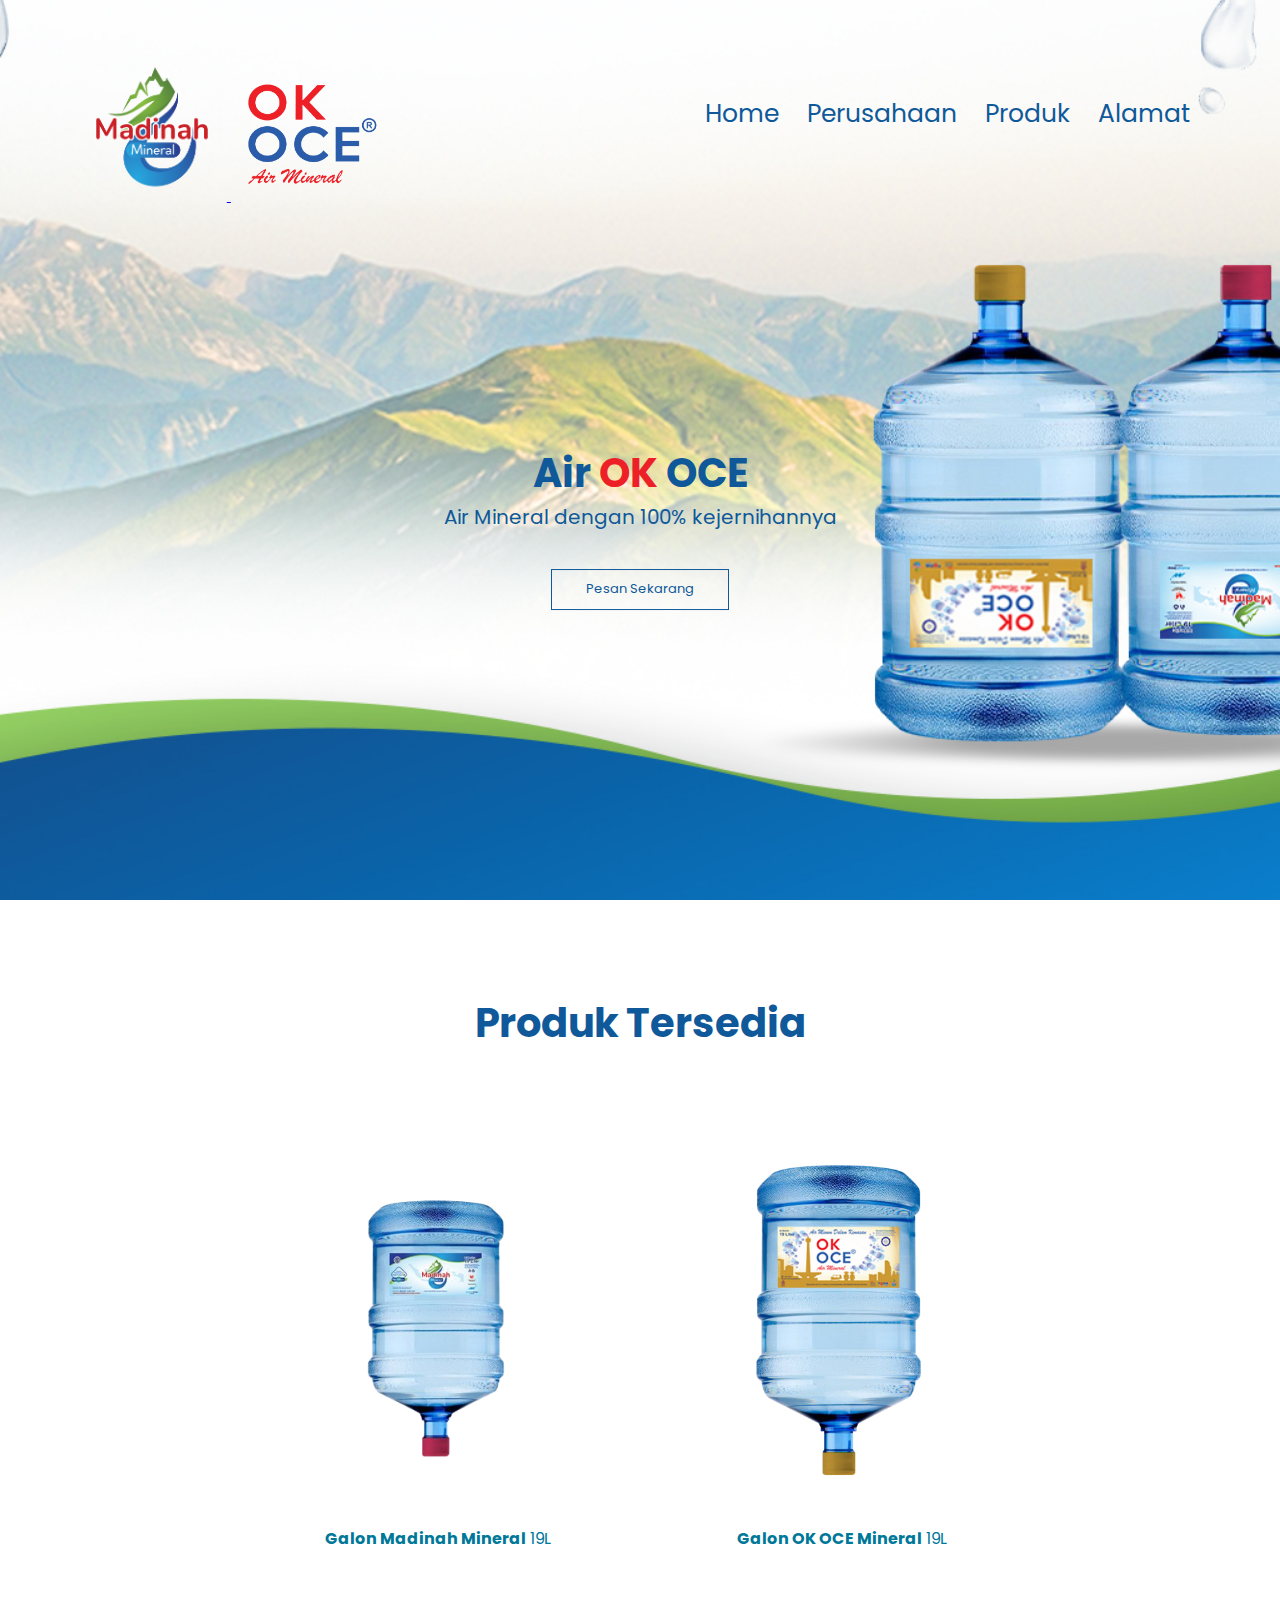
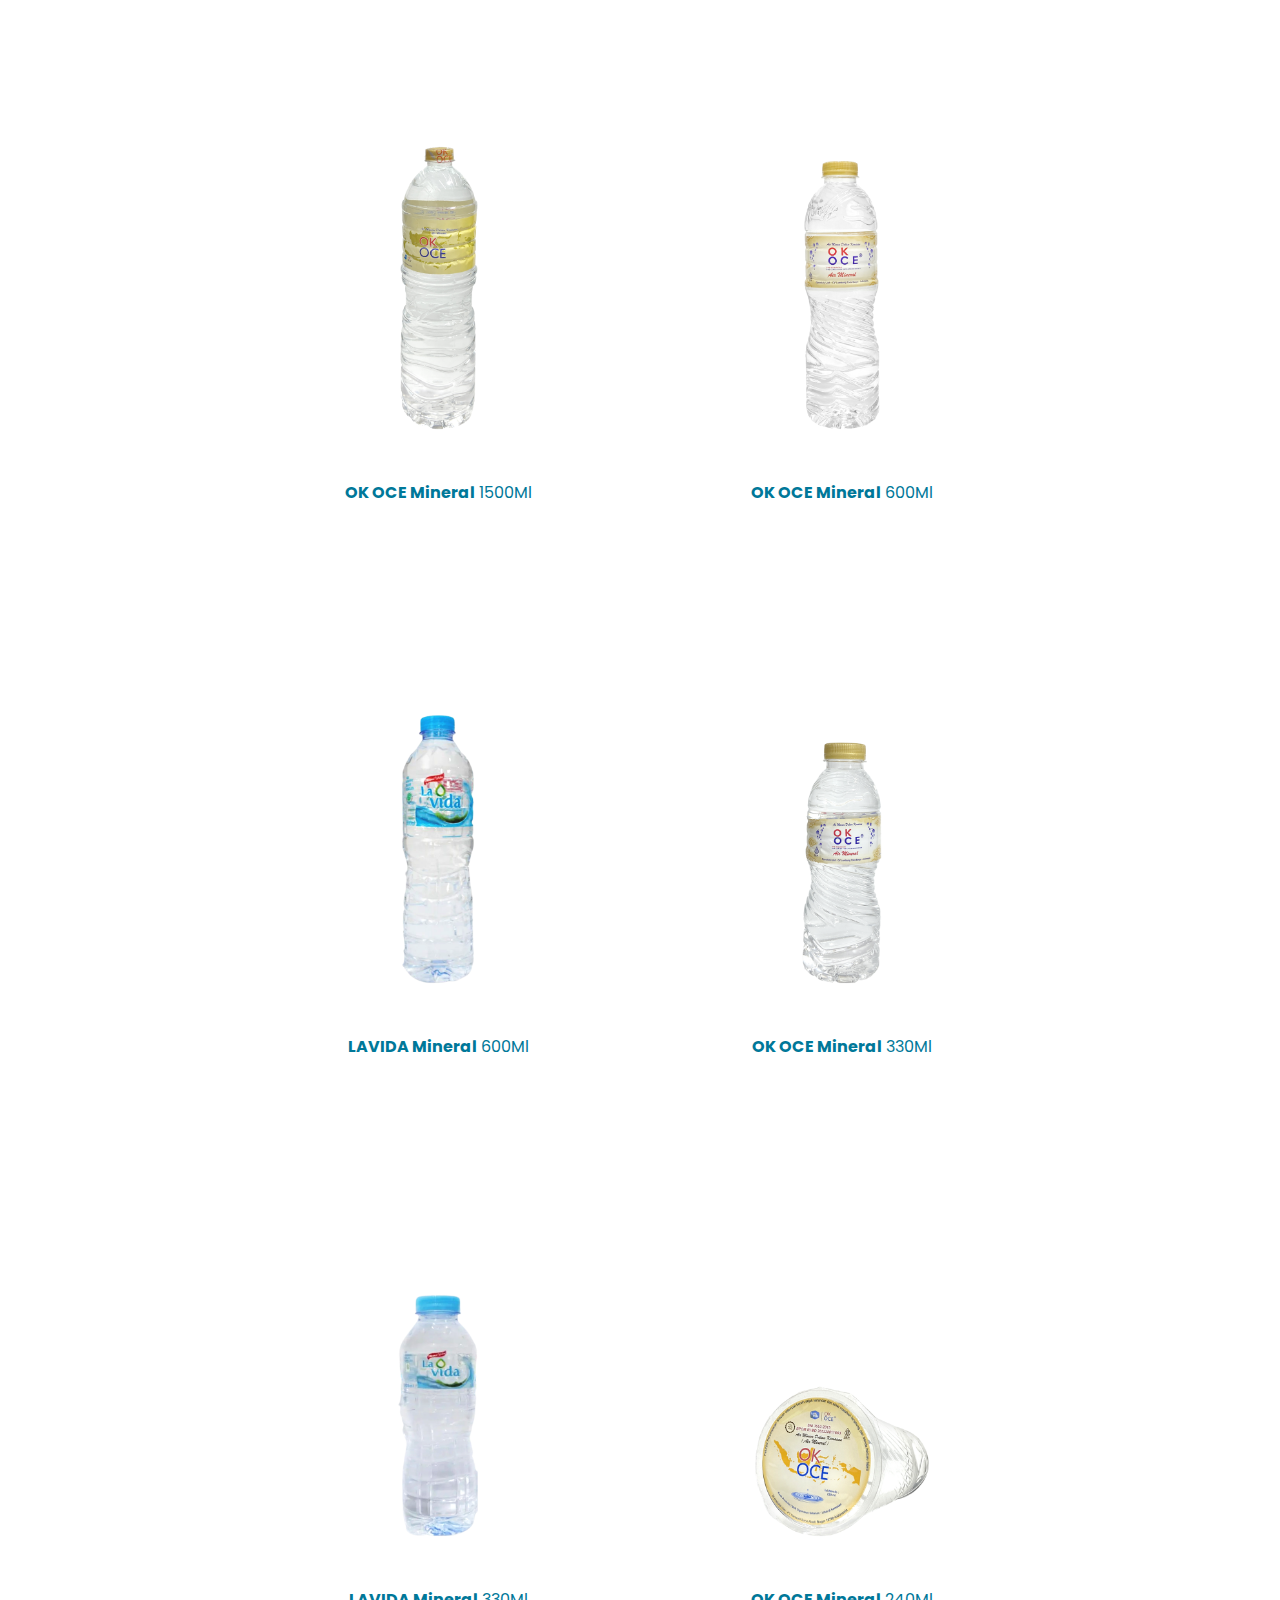
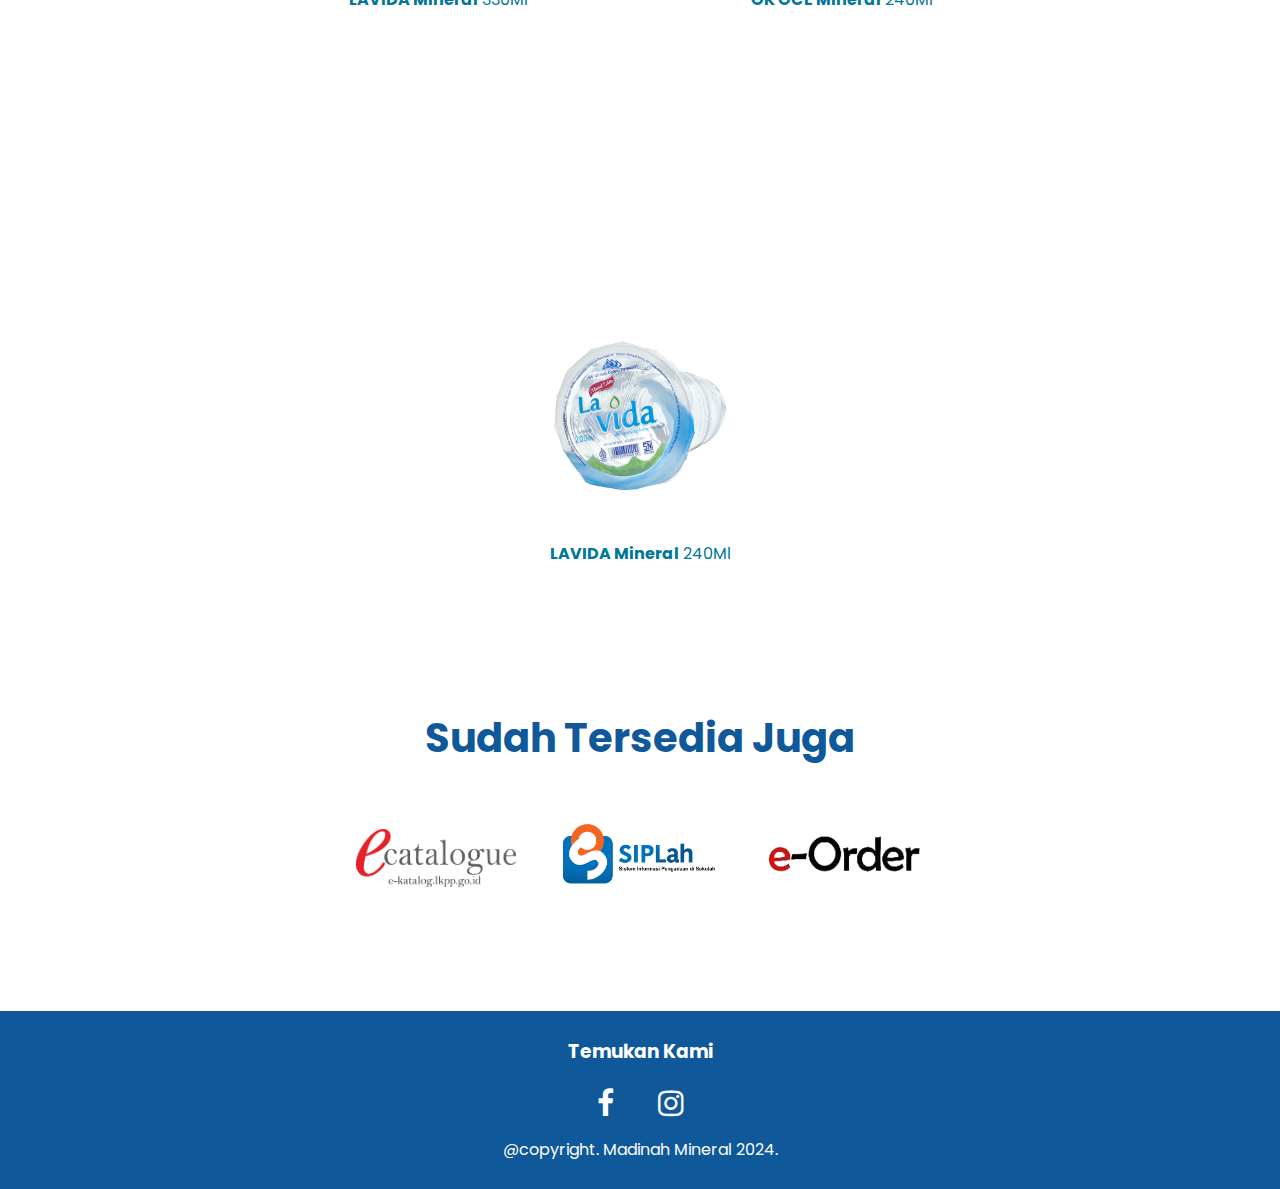
<file: html/produk.html>
<!DOCTYPE html>
<html lang="id">
  <head>
    <meta charset="UTF-8" />
    <meta name="viewport" content="with=device-width, initial-scale=1.0" />
    <title>OK OCE Mineral</title>
    <link rel="stylesheet" href="/css/produk.css" />
    <link
      href="https://cdn.jsdelivr.net/npm/modern-normalize@2.0.0/modern-normalize.min.css"
      rel="stylesheet"
    />
    <link rel="preconnect" href="https://fonts.googleapis.com" />
    <link rel="preconnect" href="https://fonts.gstatic.com" crossorigin />
    <link
      href="https://fonts.googleapis.com/css2?family=Open+Sans:ital,wght@0,300..800;1,300..800&family=Poppins:ital,wght@0,100;0,200;0,300;0,400;0,500;0,600;0,700;0,800;0,900;1,100;1,200;1,300;1,400;1,500;1,600;1,700;1,800;1,900&display=swap"
      rel="stylesheet"
    />
    <link
      rel="stylesheet"
      href="https://stackpath.bootstrapcdn.com/font-awesome/4.7.0/css/font-awesome.min.css"
    />
    <link rel="shortcut icon" href="/asset/img/favicon-okoce.png" />
  </head>

  <body>
    <!----Section Header---->
    <section class="header">
      <nav>
        <div class="img-header">
          <a href="/index.html"
            ><img
              src="/asset/img/Logo-Madinah Mineral.png"
              class="img-madinah"
            />
          </a>
          <a href="/index.html"
            ><img src="/asset/img/Logo ok oce mineral-01.png" class="img-okoce"
          /></a>
        </div>
        <div class="nav-links" id="navLinks">
          <i class="fa fa-times" onclick="hideMenu()"></i>
          <ul>
            <li><a href="../index.html">Home</a></li>
            <li><a href="/html/perusahaan.html">Perusahaan</a></li>
            <li><a href="/html/produk.html">Produk</a></li>
            <li><a href="/html/hubungi.html">Alamat</a></li>
          </ul>
        </div>
        <i class="fa fa-bars" onclick="showMenu()"></i>
      </nav>
      <div class="text-box">
        <h1>Air <span>OK</span> OCE</h1>
        <p>Air Mineral dengan 100% kejernihannya</p>
        <a
          href="https://api.whatsapp.com/send?phone=6281292743386"
          class="hero-btn"
          >Pesan Sekarang</a
        >
      </div>
    </section>

    <!---Section Content-->
    <section class="produk">
      <h1>Produk Tersedia</h1>

      <div class="row">
        <div class="produk-col">
          <img src="/asset/img/galon madinah mineral.png" />
          <p><b>Galon Madinah Mineral</b> 19L</p>
        </div>
        <div class="produk-col">
          <img src="/asset/img/galon ok oce monas.png" />
          <p><b>Galon OK OCE Mineral</b> 19L</p>
        </div>
        <div class="produk-col">
          <img src="/asset/img/botol 1500ml ok oce.png" />
          <p><b>OK OCE Mineral</b> 1500Ml</p>
        </div>
        <div class="produk-col">
          <img src="/asset/img/botol 600ml ok oce.png" />
          <p><b>OK OCE Mineral</b> 600Ml</p>
        </div>
        <div class="produk-col">
          <img src="/asset/img/botol 600ml lavida.png" />
          <p><b>LAVIDA Mineral</b> 600Ml</p>
        </div>
        <div class="produk-col">
          <img src="/asset/img/botol 330ml ok oce.png" />
          <p><b>OK OCE Mineral</b> 330Ml</p>
        </div>
        <div class="produk-col">
          <img src="/asset/img/botol 330ml lavida.png" />
          <p><b>LAVIDA Mineral</b> 330Ml</p>
        </div>
        <div class="produk-col">
          <img src="/asset/img/cup 240ml ok oce.png" />
          <p><b>OK OCE Mineral</b> 240Ml</p>
        </div>
        <div class="produk-col">
          <img src="/asset/img/cup 240ml lavida.png" />
          <p><b>LAVIDA Mineral</b> 240Ml</p>
        </div>
      </div>
      <div class="tersedia">
        <h1>Sudah Tersedia Juga</h1>
        <img src="/asset/img/ekatalog.png" />
        <img src="/asset/img/siplah.png" />
        <img src="/asset/img/e-order.png" />
      </div>
    </section>

    <!---Footer--->
    <section class="footer">
      <h3>Temukan Kami</h3>
      <div class="icons">
        <a
          class="fa fa-facebook"
          href="https://www.facebook.com/people/Madinah-mineral/100077310194365/"
        ></a>
        <a
          class="fa fa-instagram"
          href="https://www.instagram.com/madinahmineral/"
        ></a>
        <p>@copyright. Madinah Mineral 2024.</p>
      </div>
    </section>

    <!-----Javascript------>
    <script>
      var navLinks = document.getElementById("navLinks");
      function showMenu() {
        navLinks.style.right = "0";
      }
      function hideMenu() {
        navLinks.style.right = "-200px";
      }
    </script>
  </body>
</html>
</file>
<file: css/style.css>
::-webkit-scrollbar {
  width: 15px;
}

::-webkit-scrollbar-track {
  box-shadow: inset 0 0 3px grey;
  border-radius: 10px;
}

::-webkit-scrollbar-thumb {
  background: #0f599a;
  border-radius: 10px;
}

html {
  scroll-behavior: smooth;
}

* {
  margin: 0;
  paddinng: 0;
  font-family: "Poppins", sans-serif;
}

.header {
  min-height: 100vh;
  width: 100%;
  background-image: url(../asset/img/bg-madinah.jpg);
  background-position: center;
  background-size: cover;
  position: relative;
}

nav {
  display: flex;
  padding: 2% 6%;
  justify-content: space-between;
  align-items: center;
}

nav .img-madinah {
  width: 150px;
}
nav .img-okoce {
  width: 175px;
}

.nav-links {
  flex: 1;
  text-align: right;
}

.nav-links ul li {
  list-style: none;
  display: inline-block;
  padding: 8px 12px;
  position: relative;
}

.nav-links ul li a {
  color: #0f599a;
  text-decoration: none;
  font-size: 25px;
}

.nav-links ul li::after {
  content: "";
  width: 0%;
  height: 2px;
  background: #007899;
  display: block;
  margin: auto;
  transition: 0.5s;
}

.nav-links ul li:hover::after {
  width: 100%;
}

.text-box {
  width: 90%;
  color: white;
  position: absolute;
  top: 50%;
  left: 50%;
  transform: translate(-50%, -50%);
  text-align: center;
}

.text-box h1 {
  font-size: 62px;
  color: #0f599a;
}

.text-box p {
  margin: 10px 0 40px;
  font-size: 30px;
  color: #0f599a;
}

.text-box span {
  color: #ed2028;
}

.hero-btn {
  display: inline-block;
  text-decoration: none;
  color: #0f599a;
  border: 1px solid #0f599a;
  padding: 12px 34px;
  font-size: 13px;
  background: transparant;
  position: relative;
  cursor: pointer;
}

.hero-btn:hover {
  border: 1px solid white;
  background: white;
  color: #007899;
  transition: 1s;
}

nav .fa {
  display: none;
}

@media (max-width: 820px) {
  html,
  body {
    overflow-x: hidden;
    scroll-behavior: smooth;
  }

  /*--Header--*/

  .text-box {
    margin-top: 0px;
  }
  .text-box p {
    font-size: 5px;
    color: #007899;
  }
  .text-box h1 {
    font-size: 20px;
    margin-top: -100px;
  }
  .hero-btn {
    color: #007899;
    border: 1px solid #007899;
    background: white;
  }
  .nav-links ul li {
    display: block;
  }
  .nav-links {
    position: absolute;
    background: white;
    height: 100vh;
    width: 200px;
    top: 0;
    right: -200px;
    text-align: left;
    z-index: 2;
    transition: 1s;
  }

  nav .fa {
    display: block;
    color: #0f599a;
    margin-top: 30px;
    margin-right: 10px;
    font-size: 22px;
    cursor: pointer;
  }

  .nav-links ul {
    padding: 30px;
  }

  nav .img-madinah {
    width: 100px;
    margin-top: 40px;
  }
  nav .img-okoce {
    width: 130px;
    margin-top: 40px;
  }

  /*---Section---*/
  @keyframes scroll {
    from {
      transform: translateX(-100%);
    }
    to {
      transform: translateX(0%);
    }
  }

  .isi-konten {
    display: flex;
    flex-direction: row;
  }

  .teks-konten {
    animation: 15s scroll infinite linear;
  }

  .isi-konten:hover .teks-konten {
    animation-play-state: paused;
  }

  .kelebihan-col p {
    margin-top: 20px;
    align-items: center;
    justify-content: center;
  }
  .img-3 {
    margin-bottom: 5px;
  }

  .produksi h1 {
    font-size: 20px;
  }
  .produksi p {
    font-size: 20px;
    color: #007899;
    margin: 20px;
  }

  .row {
    display: flex;
    flex-direction: column;
    margin: 2px;
  }

  .produksi .img-produksi img {
    width: 300px;
  }

  .thanks .img2-thanks {
    margin-left: 50px;
  }

  .img-thanks {
    display: flex;
    flex-direction: column;
    margin-top: 50px;
  }
  .slide-content {
    margin: 0 10px;
  }
  .swiper-navBtn {
    display: none;
  }

  .kemitraan .kemitraan-2 {
    display: flex;
    flex-direction: column;
    text-align: center;
  }

  .kemitraan .kemitraan-2 img {
    margin-bottom: 30px;
  }

  .kemitraan .whatsapp img {
    margin-bottom: 100px;
  }

  .card-content .name {
    font-size: 13px;
  }

  .card-content .description {
    margin-top: 5px;
    font-size: 10px;
  }

  .popup-screen .popup-box img {
    width: 30px;
    margin-left: 30px;
  }

  .popup-screen .popup-box .btn-img {
    width: 200px;
  }

  .popup-box .popup-dismiss {
    margin-bottom: 300px;
    margin-left: 20px;
  }

  .kenapa-harus .isi-kenapa-harus {
    display: flex;
    flex-direction: column;
    gap: 10px;
  }

  .isi-kenapa-harus .h1-judul h1 {
    margin-bottom: 50px;
  }

  .h1-judul h1 {
    font-size: 20px;
    margin: 20px;
  }

  .h1-isi p {
    color: #007899;
    text-align: justify;
    margin: 20px;
  }

  .h1-isi p b {
    font-size: 30px;
  }

  .masuru .masuru-content p {
    font-size: 10px;
    text-align: justify;
    padding: 0;
    margin: 20px;
  }
}

@media (max-width: 1440px) {
  .text-box {
    margin-top: 80px;
  }

  .text-box p {
    font-size: 20px;
  }
  .text-box h1 {
    font-size: 40px;
  }
}

/*---Section---*/
.popup-screen {
  z-index: 99999;
  position: fixed;
  backdrop-filter: blur(10px);
  width: 100%;
  height: 100vh;
  display: flex;
  justify-content: center;
  align-items: center;
  visibility: hidden;
  transition: 0.5s ease;
  transition-property: visibility;
}

.popup-screen.active {
  visibility: visible;
}

.popup-box {
  position: relative;
  backdrop-filter: blur(10px);
  max-width: 350px;
  display: flex;
  justify-content: center;
  align-items: center;
  transform: scale(0);
  transition: 0.5s ease;
  transition-property: transform;
}

.popup-screen.active .popup-box {
  transform: scale(1);
}

.popup-box img {
  width: 50px;
}

.popup-box .btn-img {
  width: 350px;
}

.popup-dismiss {
  margin-bottom: 500px;
  margin-left: 20px;
  cursor: pointer;
}

.konten {
  display: flex;
  flex-direction: column;
}

.konten .judul-konten {
  margin-bottom: 30px;
}

.konten .teks-konten {
  gap: 50px;
}

.judul-konten h1 {
  font-size: 40px;
  text-align: center;
  width: 100%;
  margin-top: 100px;
  color: #0f599a;
}

.judul-konten span {
  color: #ed2028;
}

.teks-konten {
  display: flex;
  flex-direction: row;
  text-align: center;
  justify-content: center;
  margin: 20px;
  gap: 20px;
}

.kelebihan-col p {
  margin-top: 20px;
  font-size: 15px;
  color: #007899;
}
.img-3 {
  margin-bottom: 5px;
}

.produksi {
  display: flex;
  flex-direction: column;
  text-align: center;
  margin-top: 100px;
  color: #007899;
}

.produksi h1 {
  font-size: 40px;
  margin-bottom: 10px;
  color: #0f599a;
}

.produksi p {
  font-size: 15px;
}

.produksi .row {
  width: 100%;
  margin-top: 100px;
}

.row .img-produksi {
  gap: 20px;
  justify-content: center;
  align-items: center;
  margin-bottom: 100px;
}

.img-produksi img {
  width: 500px;
}

.isi-kenapa-harus {
  display: flex;
  flex-direction: row;
  align-items: center;
  justify-content: center;
  gap: 200px;
  margin-bottom: 100px;
}

.h1-judul h1 {
  font-size: 40px;
  margin-bottom: 10px;
  color: #0f599a;
  text-align: justify;
}

.h1-isi p {
  color: #007899;
}

.h1-isi p b {
  font-size: 30px;
}

.masuru-content {
  display: flex;
  flex-direction: column;
  align-items: center;
  justify-content: center;
  margin-bottom: 150px;
}

.masuru h3,
.masuru h5 {
  color: #0f599a;
}

.masuru p {
  text-align: center;
  padding: 0px 300px 20px 300px;
  color: #007899;
}

.testimoni {
  margin-bottom: 100px;
}

.testimoni h1 {
  padding-top: 20px;
  text-align: center;
  color: #0f599a;
  margin-bottom: 40px;
  font-size: 40px;
}

.body-container {
  display: flex;
  justify-content: center;
  align-items: center;
}

.slide-container {
  max-width: 1120px;
  width: 100%;
  padding: 40px 0;
}

.slide-content {
  margin: 0 40px;
  overflow: hidden;
  border-radius: 25px;
}

.card {
  border-radius: 25px;
  background-color: #fff;
}

.image-content,
.card-content {
  display: flex;
  flex-direction: column;
  align-items: center;
  padding: 10px 14px;
}

.image-content {
  position: relative;
  row-gap: 5px;
  padding: 25px 0;
}

.overlay {
  position: absolute;
  left: 0;
  top: 0;
  height: 100%;
  width: 100%;
  background-color: #0f599a;
  border-radius: 25px 25px 0 25px;
}

.overlay::before,
.overlay::after {
  content: "";
  position: absolute;
  right: 0;
  bottom: -40px;
  height: 40px;
  width: 40px;
  background-color: #0f599a;
}

.overlay::after {
  border-radius: 0 25px 0 0;
  background-color: #fff;
}

.card-image {
  position: relative;
  height: 150px;
  width: 150px;
  border-radius: 50%;
  background: #fff;
  padding: 3px;
}

.card-image .card-img {
  height: 100%;
  width: 100%;
  object-fit: cover;
  border-radius: 50%;
  border: 4px solid #0f599a;
}

.name {
  font-size: 18px;
  font-weight: 500;
  color: #0f599a;
  margin-bottom: 10px;
}

.description {
  font-size: 14px;
  color: #007899;
  text-align: center;
  margin-bottom: 40px;
}

.swiper-navBtn {
  color: #007899;
  transition: color 0.3s ease;
}

.swiper-navBtn:hover {
  color: #0f599a;
}

.swiper-navBtn::before,
.swiper-navBtn::after {
  font-size: 40px;
}

.swiper-button-next {
  right: 0;
}

.swiper-button-prev {
  left: 0;
}

.swiper-pagination-bulet {
  background-color: #007899;
  opacity: 1;
}

.swiper-pagination-bulet-active {
  background-color: #0f599a;
}

.thanks {
  width: 100%;
  background-size: cover;
  padding-top: 50px;
  background-image: linear-gradient(to bottom, #8fca61, #0f599a);
}

.thanks-row .img-thanks {
  display: flex;
  flex-wrap: nowrap;
  gap: 20px;
  justify-content: center;
  align-items: center;
}

.thanks h3 {
  margin-bottom: 2px;
  margin-top: 20px;
  font-weight: 600;
  text-align: center;
  color: white;
}

.img-thanks img {
  width: 150px;
}

.thanks-row .img2-thanks {
  width: 200px;
  margin-left: 40px;
}

.thanks-row .img3-thanks {
  width: 300px;
}

.kemitraan {
  display: flex;
  flex-direction: column;
  justify-content: center;
  align-items: center;
}

.kemitraan h1 {
  padding-top: 20px;
  text-align: center;
  color: #0f599a;
  margin-bottom: 40px;
  font-size: 40px;
}

.kemitraan-2 {
  display: flex;
  flex-direction: row;
}

.kemitraan-2 img {
  width: 300px;
  margin-bottom: 100px;
}

.kemitraan-2 h3 {
  margin-top: 30px;
  color: #0f599a;
  margin-bottom: 20px;
}

.whatsapp img {
  width: 80px;
  margin-bottom: 100px;
}

/*---Footer----*/

.footer {
  width: 100%;
  text-align: center;
  padding: 30px 0;
  background: #0f599a;
  color: white;
}

.footer h3 {
  margin-bottom: 25px;
  font-weight: 600;
}

.icons .fa {
  color: white;
  margin: 10px 5px 5px;
  cursor: pointer;
  padding: 15px;
  text-decoration: none;
  font-size: 30px;
}

.icons .fa::after {
  content: "";
  width: 0%;
  height: 3px;
  background: white;
  display: block;
  margin: auto;
  transition: 0.5s;
}

.icons .fa:hover::after {
  width: 100%;
}
</file>
<file: css/hubungi.css>
::-webkit-scrollbar {
  width: 15px;
}

::-webkit-scrollbar-track {
  box-shadow: inset 0 0 3px grey;
  border-radius: 10px;
}

::-webkit-scrollbar-thumb {
  background: #0f599a;
  border-radius: 10px;
}

html {
  scroll-behavior: smooth;
}

* {
  margin: 0;
  paddinng: 0;
  font-family: "Poppins", sans-serif;
}

.header {
  min-height: 100vh;
  width: 100%;
  background-image: url(../asset/img/bg-madinah.jpg);
  background-position: center;
  background-size: cover;
  position: relative;
}

nav {
  display: flex;
  padding: 2% 6%;
  justify-content: space-between;
  align-items: center;
}

nav .img-madinah {
  width: 150px;
}
nav .img-okoce {
  width: 175px;
}

.nav-links {
  flex: 1;
  text-align: right;
}

.nav-links ul li {
  list-style: none;
  display: inline-block;
  padding: 8px 12px;
  position: relative;
}

.nav-links ul li a {
  color: #0f599a;
  text-decoration: none;
  font-size: 25px;
}

.nav-links ul li::after {
  content: "";
  width: 0%;
  height: 2px;
  background: #007899;
  display: block;
  margin: auto;
  transition: 0.5s;
}

.nav-links ul li:hover::after {
  width: 100%;
}

.text-box {
  width: 90%;
  color: white;
  position: absolute;
  top: 50%;
  left: 50%;
  transform: translate(-50%, -50%);
  text-align: center;
}

.text-box h1 {
  font-size: 62px;
  color: #0f599a;
}

.text-box p {
  margin: 10px 0 40px;
  font-size: 30px;
  color: #0f599a;
}
.text-box span {
  color: #ed2028;
}

.hero-btn {
  display: inline-block;
  text-decoration: none;
  color: #0f599a;
  border: 1px solid #0f599a;
  padding: 12px 34px;
  font-size: 13px;
  background: transparant;
  position: relative;
  cursor: pointer;
}

.hero-btn:hover {
  border: 1px solid white;
  background: white;
  color: #007899;
  transition: 1s;
}

nav .fa {
  display: none;
}

@media (max-width: 820px) {
  html,
  body {
    overflow-x: hidden;
    scroll-behavior: smooth;
  }

  /*--Header--*/

  .text-box {
    margin-top: 0px;
  }
  .text-box p {
    font-size: 20px;
    color: #007899;
  }
  .text-box h1 {
    font-size: 40px;
    margin-top: -100px;
  }
  .hero-btn {
    color: #007899;
    border: 1px solid #007899;
    background: white;
  }
  .nav-links ul li {
    display: block;
  }
  .nav-links {
    position: absolute;
    background: white;
    height: 100vh;
    width: 200px;
    top: 0;
    right: -200px;
    text-align: left;
    z-index: 2;
    transition: 1s;
  }

  nav .fa {
    display: block;
    color: #0f599a;
    margin-top: 30px;
    margin-right: 10px;
    font-size: 22px;
    cursor: pointer;
  }

  .nav-links ul {
    padding: 30px;
  }

  nav .img-madinah {
    width: 100px;
    margin-top: 40px;
  }
  nav .img-okoce {
    width: 130px;
    margin-top: 40px;
  }

  /*---Section---*/
  .hubungi .alamat iframe {
    margin: 100px;
    width: 300px;
    height: 300px;
  }
  .hubungi .lokasi img {
    width: 300px;
  }
}

@media (max-width: 1440px) {
  .text-box {
    margin-top: 80px;
  }

  .text-box p {
    font-size: 20px;
  }
  .text-box h1 {
    font-size: 40px;
  }
}

/*---Hubungi---*/
.hubungi {
  display: flex;
  flex-direction: column;
  justify-content: center;
  align-items: center;
  margin: 100px;
}

.hubungi h1 {
  font-size: 40px;
  color: #0f599a;
}

.hubungi p {
  margin-top: 20px;
  color: #007899;
  text-align: center;
}

.hubungi iframe {
  margin: 100px;
  width: 700px;
  height: 300px;
}

.alamat {
  display: flex;
  flex-direction: row;
}

.lokasi h1 {
  font-size: 20px;
  color: #0f599a;
  text-align: center;
  margin-bottom: 50px;
}

.lokasi img {
  width: 700px;
}

/*---Footer----*/

.footer {
  width: 100%;
  text-align: center;
  padding: 30px 0;
  background: #0f599a;
  color: white;
}

.footer h4 {
  margin-bottom: 25px;
  margin-top: 20px;
  font-weight: 600;
}

.icons .fa {
  color: white;
  margin: 10px 5px 5px;
  cursor: pointer;
  padding: 15px;
  text-decoration: none;
  font-size: 30px;
}

.icons .fa::after {
  content: "";
  width: 0%;
  height: 3px;
  background: white;
  display: block;
  margin: auto;
  transition: 0.5s;
}

.icons .fa:hover::after {
  width: 100%;
}
</file>
<file: css/perusahaan.css>
::-webkit-scrollbar {
  width: 15px;
}

::-webkit-scrollbar-track {
  box-shadow: inset 0 0 3px grey;
  border-radius: 10px;
}

::-webkit-scrollbar-thumb {
  background: #0f599a;
  border-radius: 10px;
}

html {
  scroll-behavior: smooth;
}

* {
  margin: 0;
  paddinng: 0;
  font-family: "Poppins", sans-serif;
}

.header {
  min-height: 100vh;
  width: 100%;
  background-image: url(../asset/img/bg-madinah.jpg);
  background-position: center;
  background-size: cover;
  position: relative;
}

nav {
  display: flex;
  padding: 2% 6%;
  justify-content: space-between;
  align-items: center;
}

nav .img-madinah {
  width: 150px;
}
nav .img-okoce {
  width: 175px;
}

.nav-links {
  flex: 1;
  text-align: right;
}

.nav-links ul li {
  list-style: none;
  display: inline-block;
  padding: 8px 12px;
  position: relative;
}

.nav-links ul li a {
  color: #0f599a;
  text-decoration: none;
  font-size: 25px;
}

.nav-links ul li::after {
  content: "";
  width: 0%;
  height: 2px;
  background: #007899;
  display: block;
  margin: auto;
  transition: 0.5s;
}

.nav-links ul li:hover::after {
  width: 100%;
}

.text-box {
  width: 90%;
  color: white;
  position: absolute;
  top: 50%;
  left: 50%;
  transform: translate(-50%, -50%);
  text-align: center;
}

.text-box h1 {
  font-size: 62px;
  color: #0f599a;
}

.text-box p {
  margin: 10px 0 40px;
  font-size: 30px;
  color: #0f599a;
}
.text-box span {
  color: #ed2028;
}

.hero-btn {
  display: inline-block;
  text-decoration: none;
  color: #0f599a;
  border: 1px solid #0f599a;
  padding: 12px 34px;
  font-size: 13px;
  background: transparant;
  position: relative;
  cursor: pointer;
}

.hero-btn:hover {
  border: 1px solid white;
  background: white;
  color: #007899;
  transition: 1s;
}

nav .fa {
  display: none;
}

@media (max-width: 320px) {
  .perusahaan .visi-misi {
    display: flex;
    flex-direction: row;
    text-align: justify;
  }

  .visi-misi h1 {
    font-size: 20px;
  }
  .visi-misi p {
    font-size: 10px;
  }
}

@media (max-width: 820px) {
  html,
  body {
    overflow-x: hidden;
    scroll-behavior: smooth;
  }

  /*--Header--*/

  .text-box {
    margin-top: 0px;
  }
  .text-box p {
    font-size: 5px;
    color: #007899;
  }
  .text-box h1 {
    font-size: 20px;
    margin-top: -100px;
  }
  .hero-btn {
    color: #007899;
    border: 1px solid #007899;
    background: white;
  }
  .nav-links ul li {
    display: block;
  }
  .nav-links {
    position: absolute;
    background: white;
    height: 100vh;
    width: 200px;
    top: 0;
    right: -200px;
    text-align: left;
    z-index: 2;
    transition: 1s;
  }

  nav .fa {
    display: block;
    color: #0f599a;
    margin-top: 30px;
    margin-right: 10px;
    font-size: 22px;
    cursor: pointer;
  }

  .nav-links ul {
    padding: 30px;
  }

  nav .img-madinah {
    width: 100px;
    margin-top: 40px;
  }
  nav .img-okoce {
    width: 130px;
    margin-top: 40px;
  }

  /*---Section---*/
  .mitra .teks-konten {
    display: flex;
    flex-direction: column;
    justify-content: center;
    align-items: center;
    margin-top: 50px;
  }

  .tentang h1 {
    display: flex;
    align-item: center;
    justify-content: center;
  }

  .tentang p {
    color: #007899;
    margin: -10px;
    text-align: justify;
  }
  .visi-misi {
    display: flex;
    flex-direction: column;
    text-align: justify;
  }

  .core-value {
    text-align: justify;
  }

  .white-label p {
    text-align: justify;
  }

  .white-label h3 {
    margin: 10px;
  }
}

@media (max-width: 1440px) {
  .text-box {
    margin-top: 80px;
  }

  .text-box p {
    font-size: 20px;
  }
  .text-box h1 {
    font-size: 40px;
  }
}

.perusahaan {
  text-align: center;
  margin: 100px;
}

.tentang h1 {
  color: #0f599a;
  margin-bottom: 30px;
}

.tentang p {
  color: #007899;
}

.visi-misi {
  display: flex;
  flex-direction: row;
  justify-content: center;
  gap: 100px;
  margin-top: 100px;
}

.visi-misi h1 {
  color: #0f599a;
  margin-bottom: 30px;
}

.visi-misi p {
  color: #007899;
}

.core-value {
  display: flex;
  flex-direction: column;
  justify-content: center;
  align-items: center;
}

.core-value h1 {
  color: #0f599a;
  margin-bottom: 30px;
  margin-top: 100px;
}

.core-value p {
  color: #007899;
  text-align: justify;
}

.misi p {
  text-align: left;
}

.mitra {
  margin-top: 100px;

  color: #0f599a;
}
.mitra h3 {
  margin-top: 20px;
}

.teks-konten {
  display: flex;
  flex-direction: row;
  justify-content: center;
  align-items: center;
  gap: 50px;
  margin-top: 50px;
}

.img-3 {
  margin-top: -1px;
}

.kelebihan-col img {
  width: 150px;
}

.white-label {
  display: flex;
  flex-direction: column;
  justify-content: center;
  align-items: center;
  text-align: center;
  margin-top: 100px;
}

.white-label h1 {
  color: #0f599a;
}

.white-label h3 {
  margin-top: 50px;
  color: #0f599a;
}
.white-label p {
  margin-top: 20px;
  color: #007899;
}

.white-label p span {
  text-align: center;
}

.h1-whiteLabel {
  margin-top: 100px;
  margin-bottom: 20px;
}

.whatsapp a img {
  width: 100px;
}

/*---Footer----*/

.footer {
  width: 100%;
  text-align: center;
  padding: 30px 0;
  background: #0f599a;
  color: white;
}

.footer h4 {
  margin-bottom: 25px;
  margin-top: 20px;
  font-weight: 600;
}

.icons .fa {
  color: white;
  margin: 10px 5px 5px;
  cursor: pointer;
  padding: 15px;
  text-decoration: none;
  font-size: 30px;
}

.icons .fa::after {
  content: "";
  width: 0%;
  height: 3px;
  background: white;
  display: block;
  margin: auto;
  transition: 0.5s;
}

.icons .fa:hover::after {
  width: 100%;
}
</file>
<file: css/produk.css>
::-webkit-scrollbar {
  width: 15px;
}

::-webkit-scrollbar-track {
  box-shadow: inset 0 0 3px grey;
  border-radius: 10px;
}

::-webkit-scrollbar-thumb {
  background: #0f599a;
  border-radius: 10px;
}

html {
  scroll-behavior: smooth;
}

* {
  margin: 0;
  paddinng: 0;
  font-family: "Poppins", sans-serif;
}

.header {
  min-height: 100vh;
  width: 100%;
  background-image: url(../asset/img/bg-madinah.jpg);
  background-position: center;
  background-size: cover;
  position: relative;
}

nav {
  display: flex;
  padding: 2% 6%;
  justify-content: space-between;
  align-items: center;
}

nav .img-madinah {
  width: 150px;
}
nav .img-okoce {
  width: 175px;
}

.nav-links {
  flex: 1;
  text-align: right;
}

.nav-links ul li {
  list-style: none;
  display: inline-block;
  padding: 8px 12px;
  position: relative;
}

.nav-links ul li a {
  color: #0f599a;
  text-decoration: none;
  font-size: 25px;
}

.nav-links ul li::after {
  content: "";
  width: 0%;
  height: 2px;
  background: #007899;
  display: block;
  margin: auto;
  transition: 0.5s;
}

.nav-links ul li:hover::after {
  width: 100%;
}

.text-box {
  width: 90%;
  color: white;
  position: absolute;
  top: 50%;
  left: 50%;
  transform: translate(-50%, -50%);
  text-align: center;
}

.text-box h1 {
  font-size: 62px;
  color: #0f599a;
}

.text-box p {
  margin: 10px 0 40px;
  font-size: 30px;
  color: #0f599a;
}
.text-box span {
  color: #ed2028;
}

.hero-btn {
  display: inline-block;
  text-decoration: none;
  color: #0f599a;
  border: 1px solid #0f599a;
  padding: 12px 34px;
  font-size: 13px;
  background: transparant;
  position: relative;
  cursor: pointer;
}

.hero-btn:hover {
  border: 1px solid white;
  background: white;
  color: #007899;
  transition: 1s;
}

nav .fa {
  display: none;
}

@media (max-width: 820px) {
  html,
  body {
    overflow-x: hidden;
    scroll-behavior: smooth;
  }

  /*--Header--*/

  .text-box {
    margin-top: 0px;
  }
  .text-box p {
    font-size: 5px;
    color: #007899;
  }
  .text-box h1 {
    font-size: 20px;
    margin-top: -100px;
  }

  .hero-btn {
    color: #007899;
    border: 1px solid #007899;
    background: white;
  }
  .nav-links ul li {
    display: block;
  }
  .nav-links {
    position: absolute;
    background: white;
    height: 100vh;
    width: 200px;
    top: 0;
    right: -200px;
    text-align: left;
    z-index: 2;
    transition: 1s;
  }

  nav .fa {
    display: block;
    color: #0f599a;
    margin-top: 30px;
    margin-right: 10px;
    font-size: 22px;
    cursor: pointer;
  }

  .nav-links ul {
    padding: 30px;
  }

  nav .img-madinah {
    width: 100px;
    margin-top: 40px;
  }
  nav .img-okoce {
    width: 130px;
    margin-top: 40px;
  }

  /*---Section---*/

  .produksi h1 {
    font-size: 20px;
  }
  .produksi p {
    font-size: 20px;
    color: #007899;
  }

  .row {
    display: flex;
    flex-direction: column;
    margin: 2px;
  }

  .produksi .img-produksi img {
    width: 300px;
  }
}

@media (max-width: 1440px) {
  .text-box {
    margin-top: 80px;
  }

  .text-box p {
    font-size: 20px;
  }
  .text-box h1 {
    font-size: 40px;
  }
}

/*----produk----*/

.produk {
  width: 80%;
  margin: auto;
  text-align: center;
  margin-top: 100px;
  color: #007899;
}

.produk h1 {
  font-size: 40px;
  color: #0f599a;
}

.produk-col {
  display: inline-grid;
  flex-basis: 100%;
  margin-top: 50px;
  margin-bottom: 5%;
  justify-content: center;
  align-items: center;
}

.produk-col img {
  width: 400px;
}

.produk-col p {
  color: #007899;
  text-align: center;
}

.tersedia h1 {
  margin-top: 100px;
  margin-bottom: 40px;
}

.tersedia img {
  width: 200px;
  margin-bottom: 100px;
  padding: 20px;
}

/*---Footer----*/

.footer {
  width: 100%;
  text-align: center;
  padding: 30px 0;
  background: #0f599a;
  color: white;
}

.footer h4 {
  margin-bottom: 25px;
  margin-top: 20px;
  font-weight: 600;
}

.icons .fa {
  color: white;
  margin: 10px 5px 5px;
  cursor: pointer;
  padding: 15px;
  text-decoration: none;
  font-size: 30px;
}

.icons .fa::after {
  content: "";
  width: 0%;
  height: 3px;
  background: white;
  display: block;
  margin: auto;
  transition: 0.5s;
}

.icons .fa:hover::after {
  width: 100%;
}
</file>
